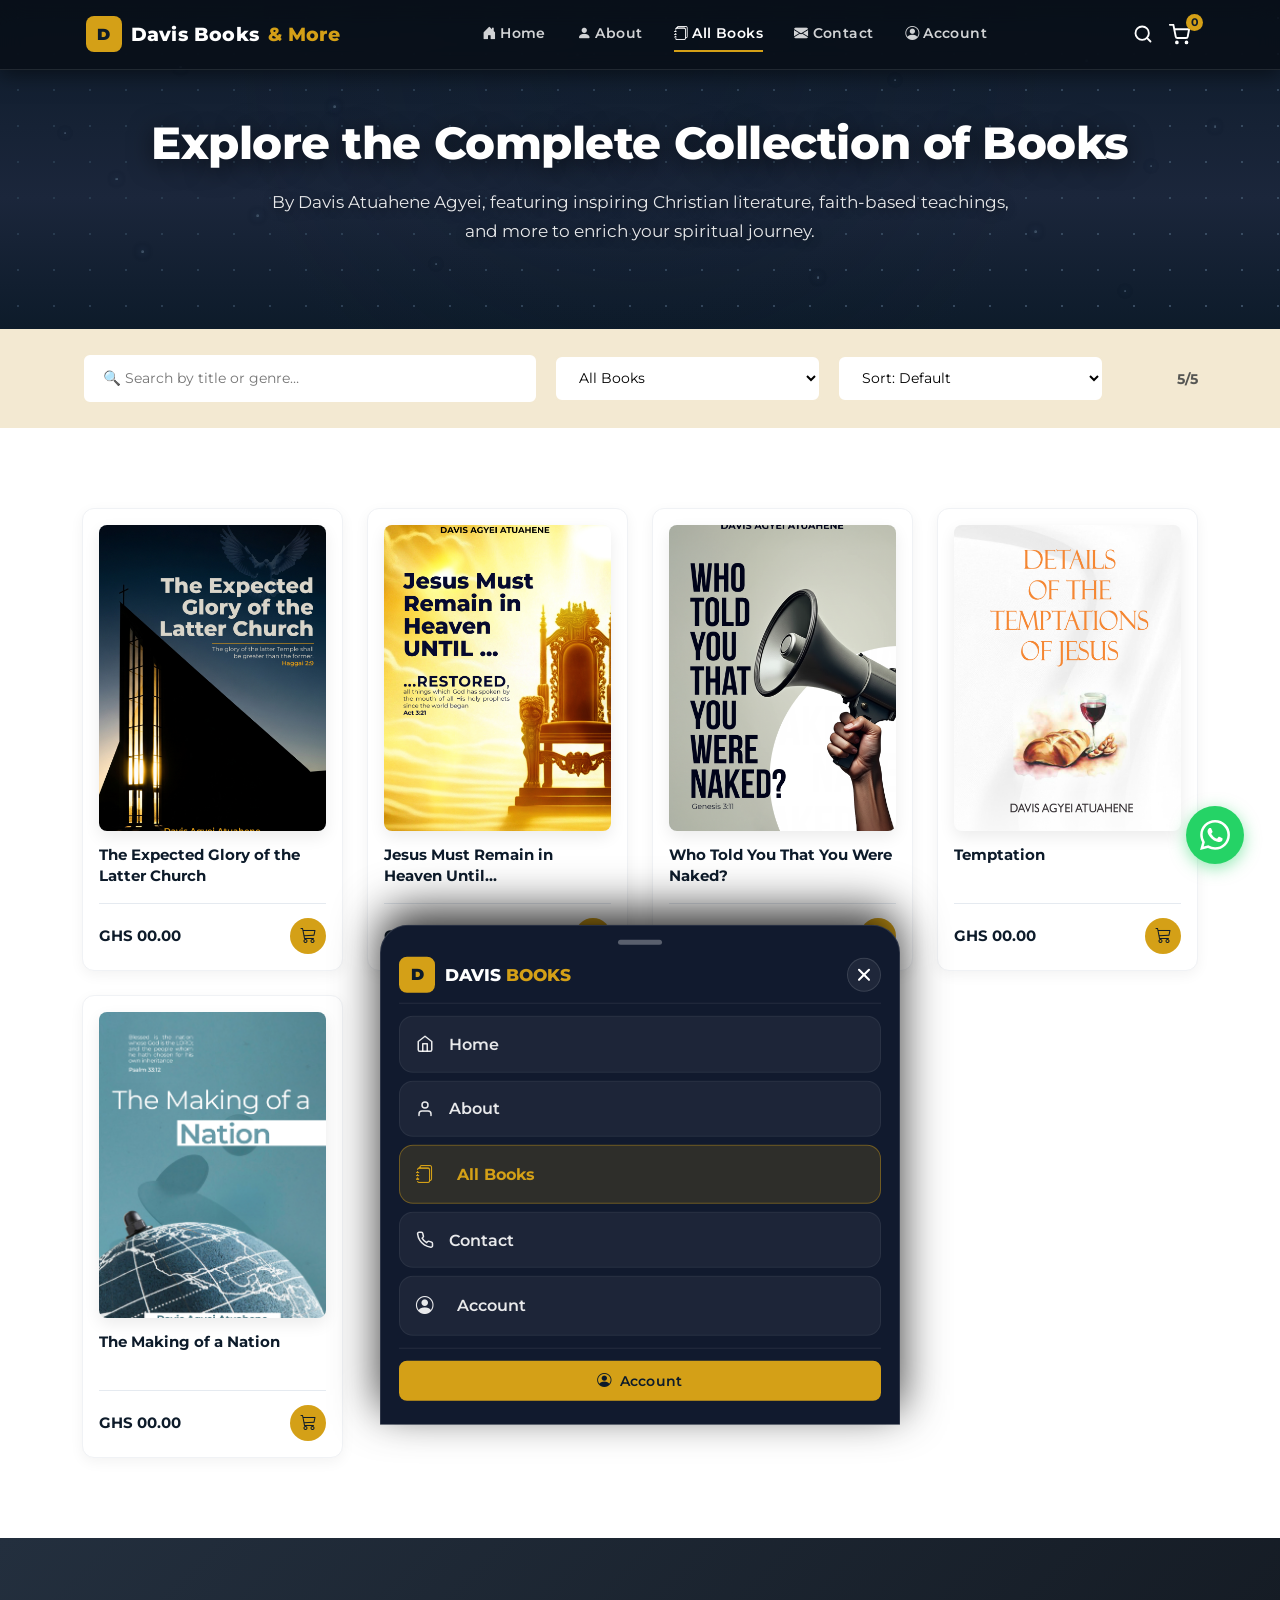
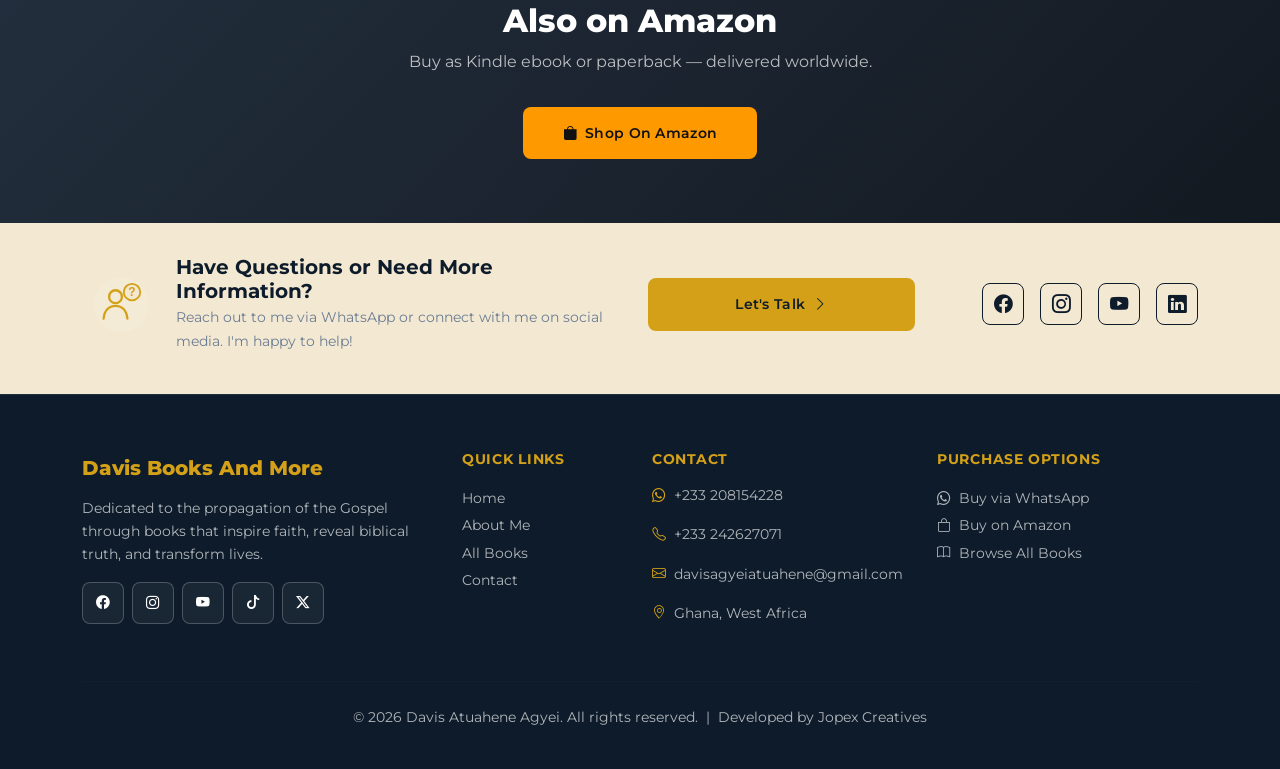
<file: all-books.html>
<!DOCTYPE html>
<html lang="en">
<head>
  <meta charset="UTF-8"/>
  <meta name="viewport" content="width=device-width, initial-scale=1.0"/>
  <meta name="description" content="Browse all books by Davis Atuahene Agyei — Buy via WhatsApp, Amazon or MoMo."/>
  <title>All Books | Davis Books And More</title>
  <link rel="stylesheet" href="https://cdn.jsdelivr.net/npm/bootstrap@5.3.2/dist/css/bootstrap.min.css"/>
  <link rel="stylesheet" href="https://cdn.jsdelivr.net/npm/bootstrap-icons@1.11.3/font/bootstrap-icons.min.css"/>
  <link rel="stylesheet" href="css/style.css"/>
</head>
<body>

  <!-- NAVBAR -->
  <nav class="navbar main-nav" id="mainNavbar">
    <div class="container nav-container">
      <a class="nav-brand" href="index.html">
        <div class="nav-logo-icon">D</div>
        Davis Books <span class="accent">& More</span>
      </a>
      <div class="nav-right-fixed">
        <button class="nav-icon-action" aria-label="Search">
          <svg width="20" height="20" viewBox="0 0 24 24" fill="none" stroke="currentColor" stroke-width="2.2" stroke-linecap="round" stroke-linejoin="round">
            <circle cx="11" cy="11" r="8"></circle>
            <line x1="21" y1="21" x2="16.65" y2="16.65"></line>
          </svg>
        </button>
        <button class="nav-icon-action nav-cart-btn" aria-label="Shopping Cart">
          <svg width="21" height="21" viewBox="0 0 24 24" fill="none" stroke="currentColor" stroke-width="2.2" stroke-linecap="round" stroke-linejoin="round">
            <circle cx="9" cy="21" r="1"></circle>
            <circle cx="20" cy="21" r="1"></circle>
            <path d="M1 1h4l2.68 13.39a2 2 0 0 0 2 1.61h9.72a2 2 0 0 0 2-1.61L23 6H6"></path>
          </svg>
          <span class="nav-cart-badge">0</span>
        </button>
        <button class="nav-hamburger d-lg-none" id="navToggler" aria-label="Toggle navigation" aria-expanded="false" aria-controls="mobileDrawer">
          <span></span><span></span><span></span>
        </button>
      </div>
      <ul class="nav-links-desktop d-none d-lg-flex">
        <li><a class="nav-link" href="index.html"><i class="bi bi-house-door-fill me-1" aria-hidden="true"></i>Home</a></li>
        <li><a class="nav-link" href="index.html#about"><i class="bi bi-person-fill me-1" aria-hidden="true"></i>About</a></li>
        <li><a class="nav-link active" href="all-books.html"><i class="bi bi-journals me-1" aria-hidden="true"></i>All Books</a></li>
        <li><a class="nav-link" href="contact.html"><i class="bi bi-envelope-fill me-1" aria-hidden="true"></i>Contact</a></li>
        <li><a class="nav-link" href="account.html"><i class="bi bi-person-circle me-1" aria-hidden="true"></i>Account</a></li>
      </ul>
    </div>
  </nav>
  <!-- Mobile Bottom Sheet Drawer -->
  <div class="mobile-drawer" id="mobileDrawer" aria-hidden="true">
    <div class="mobile-drawer-header">
      <a href="index.html" class="mobile-drawer-brand">
        <div class="nav-logo-icon">D</div>
        <span>DAVIS <span style="color: var(--gold);">BOOKS</span></span>
      </a>
      <button class="mobile-drawer-close" id="drawerCloseBtn" aria-label="Close menu">
        <svg width="20" height="20" viewBox="0 0 24 24" fill="none" stroke="currentColor" stroke-width="2.5" stroke-linecap="round" stroke-linejoin="round">
          <line x1="18" y1="6" x2="6" y2="18"></line>
          <line x1="6" y1="6" x2="18" y2="18"></line>
        </svg>
      </button>
    </div>
    <ul class="mobile-nav-links">
      <li>
        <a class="nav-link" href="index.html">
          <svg width="18" height="18" viewBox="0 0 24 24" fill="none" stroke="currentColor" stroke-width="2" stroke-linecap="round" stroke-linejoin="round"><path d="m3 9 9-7 9 7v11a2 2 0 0 1-2 2H5a2 2 0 0 1-2-2z"></path><polyline points="9 22 9 12 15 12 15 22"></polyline></svg>
          Home
        </a>
      </li>
      <li>
        <a class="nav-link" href="index.html#about">
          <svg width="18" height="18" viewBox="0 0 24 24" fill="none" stroke="currentColor" stroke-width="2" stroke-linecap="round" stroke-linejoin="round"><path d="M20 21v-2a4 4 0 0 0-4-4H8a4 4 0 0 0-4 4v2"></path><circle cx="12" cy="7" r="4"></circle></svg>
          About
        </a>
      </li>
      <li>
        <a class="nav-link active" href="all-books.html">
          <i class="bi bi-journals me-2" style="font-size: 1.1rem; color: var(--gold);" aria-hidden="true"></i>
          All Books
        </a>
      </li>
      <li>
        <a class="nav-link" href="contact.html">
          <svg width="18" height="18" viewBox="0 0 24 24" fill="none" stroke="currentColor" stroke-width="2" stroke-linecap="round" stroke-linejoin="round"><path d="M22 16.92v3a2 2 0 0 1-2.18 2 19.79 19.79 0 0 1-8.63-3.07 19.5 19.5 0 0 1-6-6 19.79 19.79 0 0 1-3.07-8.67A2 2 0 0 1 4.11 2h3a2 2 0 0 1 2 1.72 12.84 12.84 0 0 0 .7 2.81 2 2 0 0 1-.45 2.11L8.09 9.91a16 16 0 0 0 6 6l1.27-1.27a2 2 0 0 1 2.11-.45 12.84 12.84 0 0 0 2.81.7A2 2 0 0 1 22 16.92z"></path></svg>
          Contact
        </a>
      </li>
      <li>
        <a class="nav-link" href="account.html">
          <i class="bi bi-person-circle me-2" style="font-size: 1.1rem;" aria-hidden="true"></i>
          Account
        </a>
      </li>
    </ul>
    <div class="mobile-drawer-footer">
      <a href="account.html" class="btn-nav-account mobile-login-btn"><i class="bi bi-person-circle me-2" aria-hidden="true"></i>Account</a>
    </div>
  </div>
  <div class="mobile-drawer-backdrop" id="mobileDrawerBackdrop"></div>

  <!-- PAGE HERO -->
  <section class="page-hero all-books-page-hero">
    <div class="hero-dots-grid" aria-hidden="true"></div>
    <div class="hero-dots" aria-hidden="true">
      <span class="hero-dot"></span>
      <span class="hero-dot"></span>
      <span class="hero-dot"></span>
      <span class="hero-dot"></span>
      <span class="hero-dot"></span>
      <span class="hero-dot"></span>
      <span class="hero-dot"></span>
      <span class="hero-dot"></span>
      <span class="hero-dot"></span>
      <span class="hero-dot"></span>
      <span class="hero-dot"></span>
      <span class="hero-dot"></span>
      <span class="hero-dot"></span>
      <span class="hero-dot"></span>
      <span class="hero-dot"></span>
    </div>
    <div class="container">
      <h1 class="page-hero-title">Explore the Complete Collection of Books</h1>
      <p class="page-hero-subtitle">By Davis Atuahene Agyei, featuring inspiring Christian literature, faith-based teachings, and more to enrich your spiritual journey.</p>
    </div>
  </section>

  <!-- FILTER BAR -->
  <section class="py-4" style="background:var(--beige);">
    <div class="container">
      <div class="row g-3 align-items-center">
        <div class="col-md-5">
          <input type="text" id="searchInput" class="search-bar" placeholder="🔍 Search by title or genre…" oninput="filterBooks(this.value)"/>
        </div>
        <div class="col-md-3">
          <select class="filter-select w-100" id="categoryFilter" onchange="applyFilters()">
            <option value="">All Books</option>
            <option value="The Expected Glory of the Latter Church">The Expected Glory of the Latter Church</option>
            <option value="Jesus Must Remain in Heaven Until...">Jesus Must Remain in Heaven Until...</option>
            <option value="Who Told You That You Were Naked?">Who Told You That You Were Naked?</option>
            <option value="Temptation">Temptation</option>
            <option value="The Making of a Nation">The Making of a Nation</option>
          </select>
        </div>
        <div class="col-md-3">
          <select class="filter-select w-100" id="sortFilter" onchange="applyFilters()">
            <option value="default">Sort: Default</option>
            <option value="price-low">Price: Low → High</option>
            <option value="price-high">Price: High → Low</option>
            <option value="newest">Newest First</option>
          </select>
        </div>
        <div class="col-md-1 text-end">
          <small class="fw-bold text-muted" id="bookCount"></small>
        </div>
      </div>
    </div>
  </section>

  <!-- BOOKS GRID -->
  <section class="section-pad" style="background: var(--white);">
    <div class="container">
      <div class="row g-4" id="booksGrid">

        <!-- BOOK 1: The Expected Glory -->
        <div class="col-6 col-md-4 col-lg-3 book-item" data-category="Faith & Spirituality" data-price="0" data-year="2024" data-title="the expected glory of the latter church">
          <div class="book-card-alt">
            <div class="book-img-box">
              <img src="images/The Expected Glory of the Latter Church-1.jpg.jpeg" alt="The Expected Glory of the Latter Church" loading="lazy" />
            </div>
            <div class="book-card-details">
              <h3 class="book-card-name">The Expected Glory of the Latter Church</h3>
              <div class="book-card-divider"></div>
              <div class="book-card-bottom">
                <span class="book-card-price">GHS 00.00</span>
                <a href="https://wa.me/233208154228?text=I%20want%20to%20buy%20The%20Expected%20Glory" target="_blank" class="btn-cart-circle" aria-label="Buy on WhatsApp">
                  <i class="bi bi-cart3"></i>
                </a>
              </div>
            </div>
          </div>
        </div>

        <!-- BOOK 2: Jesus Must Remain -->
        <div class="col-6 col-md-4 col-lg-3 book-item" data-category="Faith & Spirituality" data-price="0" data-year="2024" data-title="jesus must remain in heaven until...">
          <div class="book-card-alt">
            <div class="book-img-box">
              <img src="images/Jesus Must Remain in Heaven UNTIL... (1)-1.jpg.jpeg" alt="Jesus Must Remain in Heaven Until..." loading="lazy" />
            </div>
            <div class="book-card-details">
              <h3 class="book-card-name">Jesus Must Remain in Heaven Until...</h3>
              <div class="book-card-divider"></div>
              <div class="book-card-bottom">
                <span class="book-card-price">GHS 00.00</span>
                <a href="https://wa.me/233208154228?text=I%20want%20to%20buy%20Jesus%20Must%20Remain" target="_blank" class="btn-cart-circle" aria-label="Buy on WhatsApp">
                  <i class="bi bi-cart3"></i>
                </a>
              </div>
            </div>
          </div>
        </div>

        <!-- BOOK 3: Who Told You That You Were Naked -->
        <div class="col-6 col-md-4 col-lg-3 book-item" data-category="Faith & Spirituality" data-price="0" data-year="2023" data-title="who told you that you were naked?">
          <div class="book-card-alt">
            <div class="book-img-box">
              <img src="images/WHO TOLD YOU THAT YOU WERE NAKED-1.png" alt="Who Told You That You Were Naked?" loading="lazy" />
            </div>
            <div class="book-card-details">
              <h3 class="book-card-name">Who Told You That You Were Naked?</h3>
              <div class="book-card-divider"></div>
              <div class="book-card-bottom">
                <span class="book-card-price">GHS 00.00</span>
                <a href="https://wa.me/233208154228?text=I%20want%20to%20buy%20Who%20Told%20You" target="_blank" class="btn-cart-circle" aria-label="Buy on WhatsApp">
                  <i class="bi bi-cart3"></i>
                </a>
              </div>
            </div>
          </div>
        </div>

        <!-- BOOK 4: Temptation -->
        <div class="col-6 col-md-4 col-lg-3 book-item" data-category="Faith & Spirituality" data-price="0" data-year="2024" data-title="temptation">
          <div class="book-card-alt">
            <div class="book-img-box">
              <img src="images/Temptation front.jpg.jpeg" alt="Temptation" loading="lazy" />
            </div>
            <div class="book-card-details">
              <h3 class="book-card-name">Temptation</h3>
              <div class="book-card-divider"></div>
              <div class="book-card-bottom">
                <span class="book-card-price">GHS 00.00</span>
                <a href="https://wa.me/233208154228?text=I%20want%20to%20buy%20Temptation" target="_blank" class="btn-cart-circle" aria-label="Buy on WhatsApp">
                  <i class="bi bi-cart3"></i>
                </a>
              </div>
            </div>
          </div>
        </div>

        <!-- BOOK 5: The Making of a Nation -->
        <div class="col-6 col-md-4 col-lg-3 book-item" data-category="Leadership" data-price="0" data-year="2023" data-title="the making of a nation">
          <div class="book-card-alt">
            <div class="book-img-box">
              <img src="images/The Making of a Nation-1.jpg" alt="The Making of a Nation" loading="lazy" />
            </div>
            <div class="book-card-details">
              <h3 class="book-card-name">The Making of a Nation</h3>
              <div class="book-card-divider"></div>
              <div class="book-card-bottom">
                <span class="book-card-price">GHS 00.00</span>
                <a href="https://wa.me/233208154228?text=I%20want%20to%20buy%20The%20Making%20of%20a%20Nation" target="_blank" class="btn-cart-circle" aria-label="Buy on WhatsApp">
                  <i class="bi bi-cart3"></i>
                </a>
              </div>
            </div>
          </div>
        </div>

      </div>

      <!-- No results -->
      <div id="noResults" class="text-center py-5 d-none">
        <i class="bi bi-search fs-1 text-muted"></i>
        <p class="text-muted mt-3">No books found. Try a different keyword or category.</p>
      </div>
    </div>
  </section>

  <!-- AMAZON BANNER -->
  <section class="amazon-section">
    <div class="container text-center">
      <h2 style="color:#fff;font-weight:800;margin-bottom:0.5rem;">Also on Amazon</h2>
      <p style="color:rgba(255,255,255,0.7);margin-bottom:2rem;">Buy as Kindle ebook or paperback — delivered worldwide.</p>
      <a href="https://www.amazon.com/s?k=Mr+Davis+Atuanene+Agye" target="_blank" class="btn-amazon">
        <i class="bi bi-bag-fill me-2"></i>Shop on Amazon
      </a>
    </div>
  </section>

  <!-- CONTACT CTA -->
  <section class="cta-bar">
    <div class="container">
      <div class="row align-items-center g-3">
        <div class="col-md-1 text-center d-none d-md-block">
          <div style="width:55px;height:55px;background:rgba(255,255,255,0.1);border-radius:50%;display:flex;align-items:center;justify-content:center;margin:0 auto;">
            <svg class="cta-question-icon" viewBox="0 0 48 48" aria-hidden="true">
              <circle cx="18" cy="16" r="7" fill="none" stroke="currentColor" stroke-width="2.5"/>
              <path d="M5 40c1-9 6-14 13-14s12 5 13 14" fill="none" stroke="currentColor" stroke-width="2.5" stroke-linecap="round"/>
              <circle cx="36" cy="11" r="9" fill="var(--beige)" stroke="currentColor" stroke-width="2"/>
              <text x="36" y="15.5" text-anchor="middle" fill="currentColor" font-size="13" font-weight="700" font-family="Arial, sans-serif">?</text>
            </svg>
          </div>
        </div>
        <div class="col-md-5">
          <h4><span class="cta-heading-desktop">Have Questions or Need More Information?</span><span class="cta-heading-mobile">Have Questions or Need More Info?</span></h4>
          <p>Reach out to me via WhatsApp or connect with me on social media. I'm happy to help!</p>
        </div>
        <div class="col-md-3">
          <a href="https://wa.me/233208154228?text=Hello%20Davis,%20I%20have%20a%20question." target="_blank" class="btn-gold w-100 text-center">
            Let's Talk <i class="bi bi-chevron-right ms-1"></i>
          </a>
        </div>
        <div class="col-md-3">
          <div class="d-flex gap-3 justify-content-center justify-content-md-end">
            <a href="https://facebook.com" target="_blank" class="footer-social-btn cta-social-btn" aria-label="Facebook"><i class="bi bi-facebook"></i></a>
            <a href="https://instagram.com" target="_blank" class="footer-social-btn cta-social-btn" aria-label="Instagram"><i class="bi bi-instagram"></i></a>
            <a href="https://www.youtube.com/@MrDavisAgye" target="_blank" class="footer-social-btn cta-social-btn" aria-label="YouTube"><i class="bi bi-youtube"></i></a>
            <a href="https://linkedin.com" target="_blank" class="footer-social-btn cta-social-btn" aria-label="LinkedIn"><i class="bi bi-linkedin"></i></a>
          </div>
        </div>
      </div>
    </div>
  </section>

  <!-- FOOTER -->
  <footer class="main-footer">
    <div class="container">
      <div class="row g-4">
        <div class="col-lg-4">
          <span class="footer-brand">Davis Books And More</span>
          <p>Dedicated to the propagation of the Gospel through books that inspire faith, reveal biblical truth, and transform lives.</p>
          <div class="d-flex gap-2 mt-3 flex-wrap">
            <a href="https://facebook.com" target="_blank" class="footer-social-btn" aria-label="Facebook"><i class="bi bi-facebook"></i></a>
            <a href="https://instagram.com" target="_blank" class="footer-social-btn" aria-label="Instagram"><i class="bi bi-instagram"></i></a>
            <a href="https://www.youtube.com/@MrDavisAgye" target="_blank" class="footer-social-btn" aria-label="YouTube"><i class="bi bi-youtube"></i></a>
            <a href="https://tiktok.com" target="_blank" class="footer-social-btn" aria-label="TikTok"><i class="bi bi-tiktok"></i></a>
            <a href="https://twitter.com" target="_blank" class="footer-social-btn" aria-label="Twitter"><i class="bi bi-twitter-x"></i></a>
          </div>
        </div>
        <div class="col-sm-6 col-lg-2">
          <h5>Quick Links</h5>
          <ul class="list-unstyled">
            <li><a href="index.html">Home</a></li>
            <li><a href="index.html#about">About Me</a></li>
            <li><a href="all-books.html">All Books</a></li>
            <li><a href="contact.html">Contact</a></li>
          </ul>
        </div>
        <div class="col-sm-6 col-lg-3">
          <h5>Contact</h5>
          <p><i class="bi bi-whatsapp me-2 text-gold"></i><a href="https://wa.me/233208154228">+233 208154228</a></p>
          <p><i class="bi bi-telephone me-2 text-gold"></i><a href="tel:+233242627071">+233 242627071</a></p>
          <p><i class="bi bi-envelope me-2 text-gold"></i><a href="mailto:davisagyeiatuahene@gmail.com">davisagyeiatuahene@gmail.com</a></p>
          <p><i class="bi bi-geo-alt me-2 text-gold"></i>Ghana, West Africa</p>
        </div>
        <div class="col-lg-3">
          <h5>Purchase Options</h5>
          <ul class="list-unstyled">
            <li><a href="https://wa.me/233208154228?text=I%20want%20to%20buy%20a%20book" target="_blank"><i class="bi bi-whatsapp me-2"></i>Buy via WhatsApp</a></li>
            <li><a href="https://www.amazon.com/s?k=Mr+Davis+Atuanene+Agye" target="_blank"><i class="bi bi-bag me-2"></i>Buy on Amazon</a></li>
            <li><a href="all-books.html"><i class="bi bi-book me-2"></i>Browse All Books</a></li>
          </ul>
        </div>
      </div>
      <hr class="footer-divider"/>
      <p class="footer-bottom">
        &copy; <span id="year"></span> Davis Atuahene Agyei. All rights reserved.
        &nbsp;|&nbsp; Developed by Jopex Creatives
      </p>
    </div>
  </footer>

  <!-- BOOK PREVIEW MODAL -->
  <div class="modal fade modal-preview" id="previewModal" tabindex="-1" aria-labelledby="previewTitle" aria-hidden="true">
    <div class="modal-dialog modal-dialog-centered">
      <div class="modal-content">
        <div class="modal-header">
          <h5 class="modal-title" id="previewTitle">Book Preview</h5>
          <button type="button" class="btn-close" data-bs-dismiss="modal"></button>
        </div>
        <div class="preview-iframe-wrap">
          <iframe id="previewIframe" src="" allowfullscreen></iframe>
          <div class="preview-block-overlay">
            <div class="preview-block-msg">
              <h5>Enjoying the preview?</h5>
              <p>You've reached the free preview limit (2 pages).<br/>Purchase the full book to continue reading.</p>
              <a href="https://wa.me/233208154228?text=I%20want%20to%20buy%20this%20book" target="_blank" class="btn-gold me-2" style="font-size:0.82rem;padding:0.55rem 1.2rem;">
                <i class="bi bi-whatsapp me-1"></i>Buy via WhatsApp
              </a>
              <a href="https://www.amazon.com/s?k=Mr+Davis+Atuanene+Agye" target="_blank" class="btn-amazon" style="font-size:0.82rem;padding:0.55rem 1.2rem;">Amazon</a>
            </div>
          </div>
        </div>
      </div>
    </div>
  </div>

  <!-- Floating WhatsApp -->
  <a href="https://wa.me/233208154228?text=Hello%20Davis,%20I%20want%20to%20buy%20a%20book." target="_blank" class="whatsapp-float" aria-label="Chat on WhatsApp">
    <svg viewBox="0 0 24 24" xmlns="http://www.w3.org/2000/svg">
      <path d="M17.472 14.382c-.297-.149-1.758-.867-2.03-.967-.273-.099-.471-.148-.67.15-.197.297-.767.966-.94 1.164-.173.199-.347.223-.644.075-.297-.15-1.255-.463-2.39-1.475-.883-.788-1.48-1.761-1.653-2.059-.173-.297-.018-.458.13-.606.134-.133.298-.347.446-.52.149-.174.198-.298.298-.497.099-.198.05-.371-.025-.52-.075-.149-.669-1.612-.916-2.207-.242-.579-.487-.5-.669-.51-.173-.008-.371-.01-.57-.01-.198 0-.52.074-.792.372-.272.297-1.04 1.016-1.04 2.479 0 1.462 1.065 2.875 1.213 3.074.149.198 2.096 3.2 5.077 4.487.709.306 1.262.489 1.694.625.712.227 1.36.195 1.871.118.571-.085 1.758-.719 2.006-1.413.248-.694.248-1.289.173-1.413-.074-.124-.272-.198-.57-.347m-5.421 7.403h-.004a9.87 9.87 0 01-5.031-1.378l-.361-.214-3.741.982.998-3.648-.235-.374a9.86 9.86 0 01-1.51-5.26c.001-5.45 4.436-9.884 9.888-9.884 2.64 0 5.122 1.03 6.988 2.898a9.825 9.825 0 012.893 6.994c-.003 5.45-4.437 9.884-9.885 9.884m8.413-18.297A11.815 11.815 0 0012.05 0C5.495 0 .16 5.335.157 11.892c0 2.096.547 4.142 1.588 5.945L.057 24l6.305-1.654a11.882 11.882 0 005.683 1.448h.005c6.554 0 11.89-5.335 11.893-11.893a11.821 11.821 0 00-3.48-8.413z"/>
    </svg>
  </a>

  <script src="https://cdn.jsdelivr.net/npm/bootstrap@5.3.2/dist/js/bootstrap.bundle.min.js"></script>
  <script>
    document.getElementById('year').textContent = new Date().getFullYear();

    const rates = {
      GHS: { flag: '🇬🇭', symbol: 'GHS', rate: 1      },
      USD: { flag: '🇺🇸', symbol: '$',   rate: 0.067  },
      GBP: { flag: '🇬🇧', symbol: '£',   rate: 0.053  },
      EUR: { flag: '🇪🇺', symbol: '€',   rate: 0.060  },
      NGN: { flag: '🇳🇬', symbol: '₦',   rate: 106    }
    };
    function changeCurrency(currency) {
      const c = rates[currency];
      document.querySelectorAll('.price-tag').forEach(el => {
        const base = parseFloat(el.getAttribute('data-ghs'));
        el.innerHTML = `${c.flag} ${c.symbol} ${(base * c.rate).toFixed(2)}`;
      });
      localStorage.setItem('currency', currency);
    }
    window.addEventListener('DOMContentLoaded', () => {
      const saved = localStorage.getItem('currency') || 'GHS';
      const sel = document.getElementById('currencySelect');
      if (sel) sel.value = saved;
      changeCurrency(saved);
      updateCount();

      // Check URL param for search
      const params = new URLSearchParams(window.location.search);
      const q = params.get('q');
      if (q) {
        document.getElementById('searchInput').value = q;
        filterBooks(q);
      }

      // Add blurred background to book cards
      document.querySelectorAll('.book-card-img-wrap').forEach(wrap => {
        const img = wrap.querySelector('img');
        if(img) {
          const bg = document.createElement('div');
          bg.style.position = 'absolute';
          bg.style.inset = '-20px';
          bg.style.backgroundImage = `url('${img.src}')`;
          bg.style.backgroundSize = 'cover';
          bg.style.backgroundPosition = 'center';
          bg.style.filter = 'blur(15px)';
          bg.style.opacity = '0.5';
          bg.style.zIndex = '0';
          wrap.insertBefore(bg, img);
          
          wrap.style.display = 'flex';
          wrap.style.alignItems = 'center';
          wrap.style.justifyContent = 'center';
          wrap.style.padding = '1.5rem';
          
          img.style.position = 'relative';
          img.style.zIndex = '1';
          img.style.maxHeight = '100%';
          img.style.width = 'auto';
          img.style.boxShadow = '0 10px 25px rgba(0,0,0,0.3)';
          img.style.borderRadius = '4px';
        }
      });
    });

    function filterBooks(query) {
      document.getElementById('searchInput').value = query || document.getElementById('searchInput').value;
      applyFilters();
    }

    function applyFilters() {
      const query    = (document.getElementById('searchInput').value || '').toLowerCase().trim();
      const category = document.getElementById('categoryFilter').value;
      const sort     = document.getElementById('sortFilter').value;
      let items = Array.from(document.querySelectorAll('.book-item'));
      const words = query.split(/\s+/).filter(w => w);

      items.forEach(item => {
        const title = item.getAttribute('data-title').toLowerCase();
        const cat   = item.getAttribute('data-category');
        const matchQ = words.length === 0 || words.some(w => title.includes(w));
        // since we changed categories to books, we should match by title or let the generic matchC pass if empty
        const titleOrig = item.getAttribute('data-title');
        const matchC = !category || titleOrig.toLowerCase() === category.toLowerCase();
        item.style.display = (matchQ && matchC) ? '' : 'none';
      });

      const grid = document.getElementById('booksGrid');
      const visible = items.filter(i => i.style.display !== 'none');
      if (sort === 'price-low')  visible.sort((a,b) => +a.dataset.price - +b.dataset.price);
      if (sort === 'price-high') visible.sort((a,b) => +b.dataset.price - +a.dataset.price);
      if (sort === 'newest')     visible.sort((a,b) => +b.dataset.year  - +a.dataset.year);
      visible.forEach(item => grid.appendChild(item));

      document.getElementById('noResults').classList.toggle('d-none', visible.length > 0);
      updateCount();
    }

    function updateCount() {
      const vis = document.querySelectorAll('.book-item:not([style*="display: none"]):not([style*="display:none"])');
      const tot = document.querySelectorAll('.book-item');
      const el = document.getElementById('bookCount');
      if (el) el.textContent = vis.length + '/' + tot.length;
    }

    function openPreview(title, driveUrl) {
      document.getElementById('previewTitle').textContent = 'Preview: ' + title;
      document.getElementById('previewIframe').src = driveUrl;
      new bootstrap.Modal(document.getElementById('previewModal')).show();
    }
    document.getElementById('previewModal').addEventListener('hidden.bs.modal', () => {
      document.getElementById('previewIframe').src = '';
    });
  </script>
  <script>
    (function() {
      const toggler = document.getElementById('navToggler');
      const drawer = document.getElementById('mobileDrawer');
      const backdrop = document.getElementById('mobileDrawerBackdrop');
      const closeBtn = document.getElementById('drawerCloseBtn');
      if (!toggler || !drawer) return;

      function openMenu() {
        drawer.classList.add('open');
        if (backdrop) backdrop.classList.add('open');
        toggler.setAttribute('aria-expanded', 'true');
        document.body.style.overflow = 'hidden';
      }

      function closeMenu() {
        drawer.classList.remove('open');
        if (backdrop) backdrop.classList.remove('open');
        toggler.setAttribute('aria-expanded', 'false');
        document.body.style.overflow = '';
      }

      toggler.addEventListener('click', function(e) {
        e.stopPropagation();
        if (drawer.classList.contains('open')) {
          closeMenu();
        } else {
          openMenu();
        }
      });

      if (closeBtn) closeBtn.addEventListener('click', closeMenu);
      if (backdrop) backdrop.addEventListener('click', closeMenu);

      drawer.querySelectorAll('.nav-link, a').forEach(function(link) {
        link.addEventListener('click', closeMenu);
      });

      // Any tap on screen outside the drawer closes the menu
      document.addEventListener('click', function(e) {
        if (!drawer.classList.contains('open')) return;
        if (!drawer.contains(e.target) && !toggler.contains(e.target)) {
          closeMenu();
        }
      });
      document.addEventListener('touchstart', function(e) {
        if (!drawer.classList.contains('open')) return;
        if (!drawer.contains(e.target) && !toggler.contains(e.target)) {
          closeMenu();
        }
      }, { passive: true });
    })();
  </script>
</body>
</html>
</file>
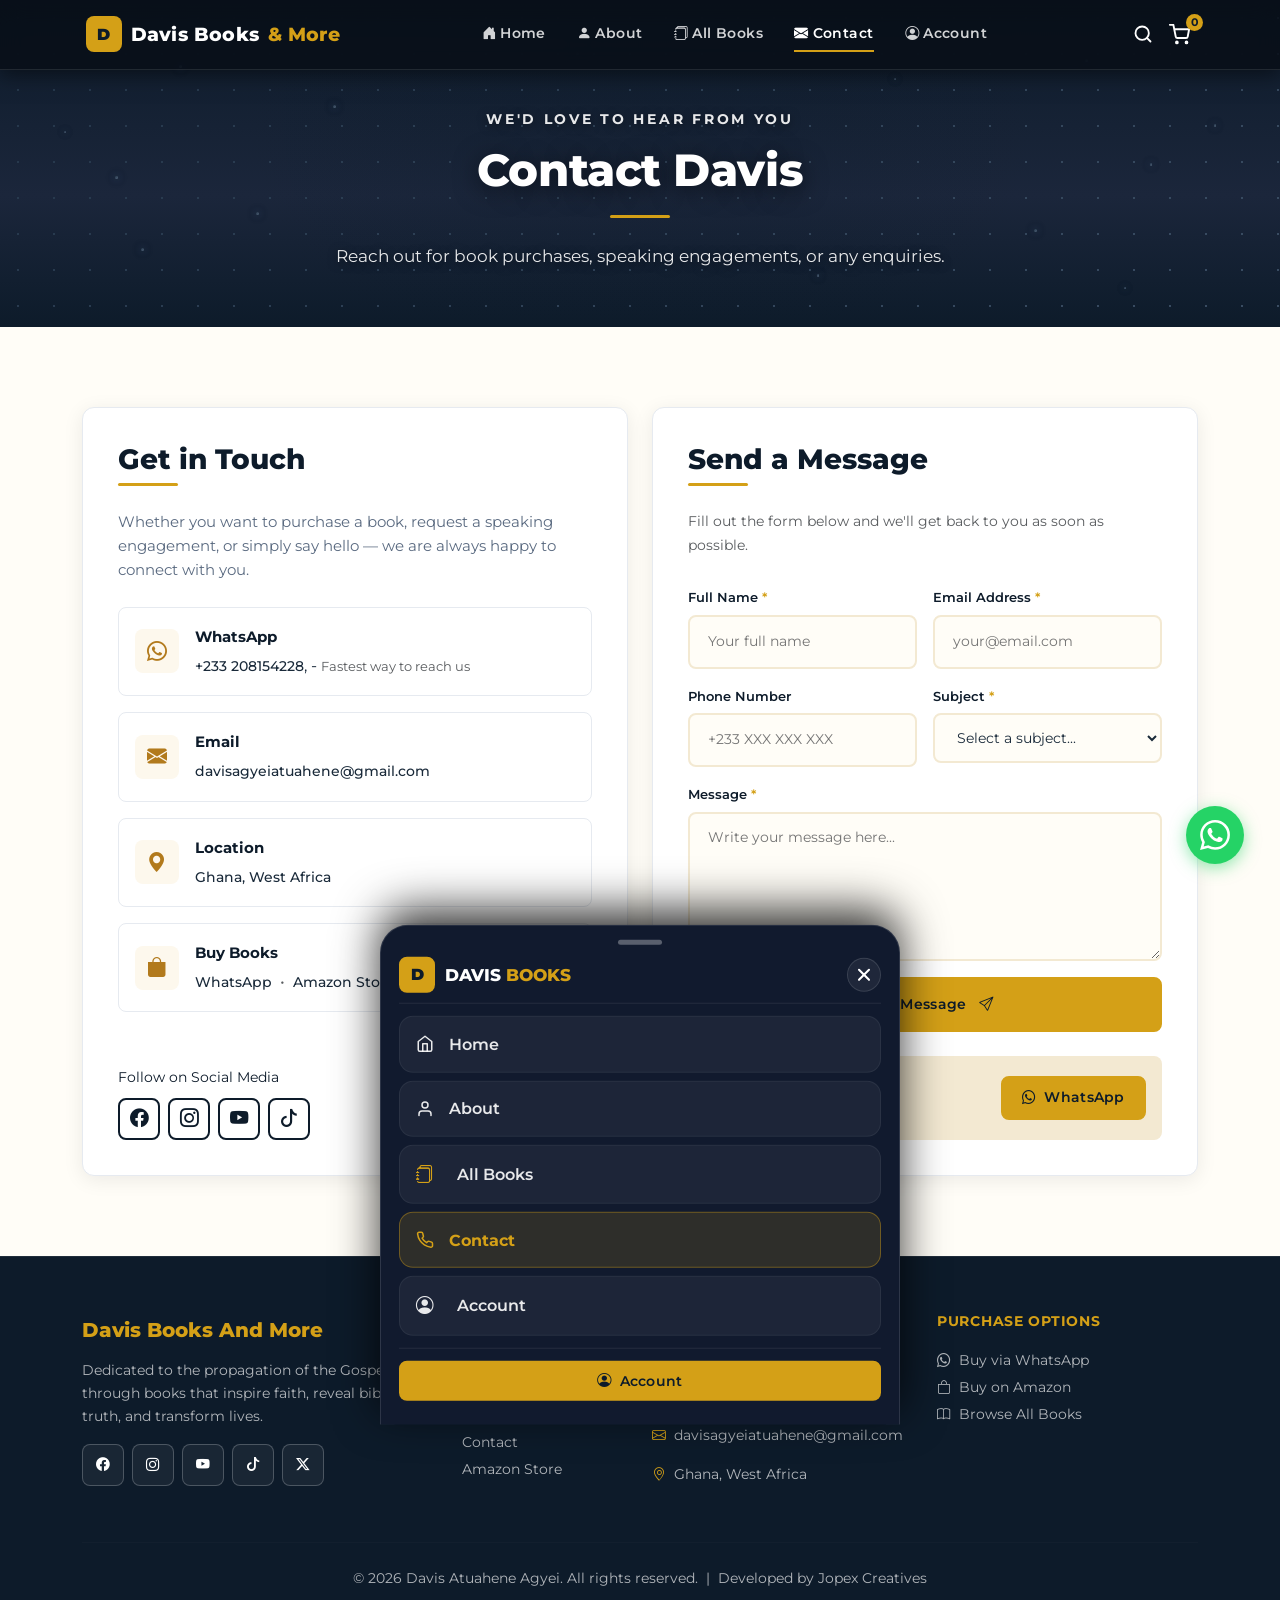
<file: contact.html>
<!DOCTYPE html>
<html lang="en">
<head>
  <meta charset="UTF-8"/>
  <meta name="viewport" content="width=device-width, initial-scale=1.0"/>
  <meta name="description" content="Contact Davis Atuahene Agyei – author and speaker. Reach out via WhatsApp, email, or this contact form." />
  <title>Contact | Davis Atuahene Agyei</title>

  <!-- Bootstrap 5 -->
  <link rel="stylesheet" href="https://cdn.jsdelivr.net/npm/bootstrap@5.3.2/dist/css/bootstrap.min.css" />
  <!-- Bootstrap Icons -->
  <link rel="stylesheet" href="https://cdn.jsdelivr.net/npm/bootstrap-icons@1.11.3/font/bootstrap-icons.min.css" />
  <!-- Custom CSS -->
  <link rel="stylesheet" href="css/style.css" />
</head>
<body class="contact-page">

  <!-- ======== TOP BAR ======== -->
  <div class="top-bar d-none d-md-block">
    <div class="container d-flex justify-content-between align-items-center">
      <span>📖 Welcome to Davis Books And More</span>
      <div class="d-flex gap-3 align-items-center">
        <a href="tel:+233208154228"><i class="bi bi-telephone me-1"></i>+233 208154228</a>
        <span class="separator">|</span>
        <a href="mailto:davisagyeiatuahene@gmail.com"><i class="bi bi-envelope me-1"></i>davisagyeiatuahene@gmail.com</a>
      </div>
    </div>
  </div>

  <!-- ======== NAVBAR ======== -->
  <nav class="navbar main-nav" id="mainNavbar">
    <div class="container nav-container">
      <a class="nav-brand" href="index.html">
        <div class="nav-logo-icon">D</div>
        Davis Books <span class="accent">& More</span>
      </a>
      <div class="nav-right-fixed">
        <button class="nav-icon-action" aria-label="Search" onclick="window.location='all-books.html'">
          <svg width="20" height="20" viewBox="0 0 24 24" fill="none" stroke="currentColor" stroke-width="2.2" stroke-linecap="round" stroke-linejoin="round">
            <circle cx="11" cy="11" r="8"></circle>
            <line x1="21" y1="21" x2="16.65" y2="16.65"></line>
          </svg>
        </button>
        <button class="nav-icon-action nav-cart-btn" aria-label="Shopping Cart">
          <svg width="21" height="21" viewBox="0 0 24 24" fill="none" stroke="currentColor" stroke-width="2.2" stroke-linecap="round" stroke-linejoin="round">
            <circle cx="9" cy="21" r="1"></circle>
            <circle cx="20" cy="21" r="1"></circle>
            <path d="M1 1h4l2.68 13.39a2 2 0 0 0 2 1.61h9.72a2 2 0 0 0 2-1.61L23 6H6"></path>
          </svg>
          <span class="nav-cart-badge">0</span>
        </button>
        <button class="nav-hamburger d-lg-none" id="navToggler" aria-label="Toggle navigation" aria-expanded="false" aria-controls="mobileDrawer">
          <span></span><span></span><span></span>
        </button>
      </div>
      <ul class="nav-links-desktop d-none d-lg-flex">
        <li><a class="nav-link" href="index.html"><i class="bi bi-house-door-fill me-1" aria-hidden="true"></i>Home</a></li>
        <li><a class="nav-link" href="index.html#about"><i class="bi bi-person-fill me-1" aria-hidden="true"></i>About</a></li>
        <li><a class="nav-link" href="all-books.html"><i class="bi bi-journals me-1" aria-hidden="true"></i>All Books</a></li>
        <li><a class="nav-link active" href="contact.html"><i class="bi bi-envelope-fill me-1" aria-hidden="true"></i>Contact</a></li>
        <li><a class="nav-link" href="account.html"><i class="bi bi-person-circle me-1" aria-hidden="true"></i>Account</a></li>
      </ul>
    </div>
  </nav>
  <!-- Mobile Bottom Sheet Drawer -->
  <div class="mobile-drawer" id="mobileDrawer" aria-hidden="true">
    <div class="mobile-drawer-header">
      <a href="index.html" class="mobile-drawer-brand">
        <div class="nav-logo-icon">D</div>
        <span>DAVIS <span style="color: var(--gold);">BOOKS</span></span>
      </a>
      <button class="mobile-drawer-close" id="drawerCloseBtn" aria-label="Close menu">
        <svg width="20" height="20" viewBox="0 0 24 24" fill="none" stroke="currentColor" stroke-width="2.5" stroke-linecap="round" stroke-linejoin="round">
          <line x1="18" y1="6" x2="6" y2="18"></line>
          <line x1="6" y1="6" x2="18" y2="18"></line>
        </svg>
      </button>
    </div>
    <ul class="mobile-nav-links">
      <li>
        <a class="nav-link" href="index.html">
          <svg width="18" height="18" viewBox="0 0 24 24" fill="none" stroke="currentColor" stroke-width="2" stroke-linecap="round" stroke-linejoin="round"><path d="m3 9 9-7 9 7v11a2 2 0 0 1-2 2H5a2 2 0 0 1-2-2z"></path><polyline points="9 22 9 12 15 12 15 22"></polyline></svg>
          Home
        </a>
      </li>
      <li>
        <a class="nav-link" href="index.html#about">
          <svg width="18" height="18" viewBox="0 0 24 24" fill="none" stroke="currentColor" stroke-width="2" stroke-linecap="round" stroke-linejoin="round"><path d="M20 21v-2a4 4 0 0 0-4-4H8a4 4 0 0 0-4 4v2"></path><circle cx="12" cy="7" r="4"></circle></svg>
          About
        </a>
      </li>
      <li>
        <a class="nav-link" href="all-books.html">
          <i class="bi bi-journals me-2" style="font-size: 1.1rem; color: var(--gold);" aria-hidden="true"></i>
          All Books
        </a>
      </li>
      <li>
        <a class="nav-link active" href="contact.html">
          <svg width="18" height="18" viewBox="0 0 24 24" fill="none" stroke="currentColor" stroke-width="2" stroke-linecap="round" stroke-linejoin="round"><path d="M22 16.92v3a2 2 0 0 1-2.18 2 19.79 19.79 0 0 1-8.63-3.07 19.5 19.5 0 0 1-6-6 19.79 19.79 0 0 1-3.07-8.67A2 2 0 0 1 4.11 2h3a2 2 0 0 1 2 1.72 12.84 12.84 0 0 0 .7 2.81 2 2 0 0 1-.45 2.11L8.09 9.91a16 16 0 0 0 6 6l1.27-1.27a2 2 0 0 1 2.11-.45 12.84 12.84 0 0 0 2.81.7A2 2 0 0 1 22 16.92z"></path></svg>
          Contact
        </a>
      </li>
      <li>
        <a class="nav-link" href="account.html">
          <i class="bi bi-person-circle me-2" style="font-size: 1.1rem;" aria-hidden="true"></i>
          Account
        </a>
      </li>
    </ul>
    <div class="mobile-drawer-footer">
      <a href="account.html" class="btn-nav-account mobile-login-btn"><i class="bi bi-person-circle me-2" aria-hidden="true"></i>Account</a>
    </div>
  </div>
  <div class="mobile-drawer-backdrop" id="mobileDrawerBackdrop"></div>

  <!-- ======== PAGE HERO ======== -->
  <section class="page-hero contact-page-hero">
    <div class="hero-dots-grid" aria-hidden="true"></div>
    <div class="hero-dots" aria-hidden="true">
      <span class="hero-dot"></span>
      <span class="hero-dot"></span>
      <span class="hero-dot"></span>
      <span class="hero-dot"></span>
      <span class="hero-dot"></span>
      <span class="hero-dot"></span>
      <span class="hero-dot"></span>
      <span class="hero-dot"></span>
      <span class="hero-dot"></span>
      <span class="hero-dot"></span>
      <span class="hero-dot"></span>
      <span class="hero-dot"></span>
      <span class="hero-dot"></span>
      <span class="hero-dot"></span>
      <span class="hero-dot"></span>
    </div>
    <div class="container">
      <p style="font-size:0.85rem;font-weight:700;letter-spacing:0.2em;text-transform:uppercase;color:var(--gold);margin-bottom:0.75rem;">We'd love to hear from you</p>
      <h1 class="page-hero-title">Contact Davis</h1>
      <div class="gold-line mt-3 mb-4"></div>
      <p class="page-hero-subtitle">Reach out for book purchases, speaking engagements, or any enquiries.</p>
    </div>
  </section>

  <!-- ======== CONTACT SECTION ======== -->
  <section class="contact-section section-pad">
    <div class="container">
      <div class="row g-4 align-items-stretch">

        <!-- Contact Info (Left Card - Equal Size col-lg-6) -->
        <div class="col-lg-6 d-flex">
          <div class="contact-card w-100 d-flex flex-column" style="border: 1px solid #e6eaf0; border-radius: 12px; padding: 2.2rem; background: #ffffff;">
            <h3 style="color:var(--navy);font-weight:800;margin-bottom:0.4rem;">Get in Touch</h3>
            <div class="gold-line-left" style="margin-bottom:1.5rem;"></div>

            <p style="color:#5a6a80;font-size:0.92rem;margin-bottom:1.5rem;line-height:1.65;">
              Whether you want to purchase a book, request a speaking engagement, or simply say hello — we are always happy to connect with you.
            </p>

            <!-- Individual Contact Cards like About Me section -->
            <div class="d-flex flex-column gap-3 mb-4">
              <div class="d-flex align-items-center gap-3 p-3" style="border: 1px solid #e6eaf0; border-radius: 8px; background: #ffffff;">
                <div style="width: 44px; height: 44px; border-radius: 8px; background: #fdf8ed; display: flex; align-items: center; justify-content: center; flex-shrink: 0; color: #b27a1c;">
                  <i class="bi bi-whatsapp fs-5"></i>
                </div>
                <div>
                  <strong style="color:var(--navy);display:block;font-size:0.95rem;margin-bottom:0.15rem;">WhatsApp</strong>
                  <a href="https://wa.me/233208154228" target="_blank" style="color:var(--text);font-size:0.88rem;font-weight:500;">+233 208154228</a>, - <small class="text-muted" style="font-size:0.82rem;">Fastest way to reach us</small>
                </div>
              </div>

              <div class="d-flex align-items-center gap-3 p-3" style="border: 1px solid #e6eaf0; border-radius: 8px; background: #ffffff;">
                <div style="width: 44px; height: 44px; border-radius: 8px; background: #fdf8ed; display: flex; align-items: center; justify-content: center; flex-shrink: 0; color: #b27a1c;">
                  <i class="bi bi-envelope-fill fs-5"></i>
                </div>
                <div>
                  <strong style="color:var(--navy);display:block;font-size:0.95rem;margin-bottom:0.15rem;">Email</strong>
                  <a href="mailto:davisagyeiatuahene@gmail.com" style="color:var(--text);font-size:0.88rem;font-weight:500;">davisagyeiatuahene@gmail.com</a>
                </div>
              </div>

              <div class="d-flex align-items-center gap-3 p-3" style="border: 1px solid #e6eaf0; border-radius: 8px; background: #ffffff;">
                <div style="width: 44px; height: 44px; border-radius: 8px; background: #fdf8ed; display: flex; align-items: center; justify-content: center; flex-shrink: 0; color: #b27a1c;">
                  <i class="bi bi-geo-alt-fill fs-5"></i>
                </div>
                <div>
                  <strong style="color:var(--navy);display:block;font-size:0.95rem;margin-bottom:0.15rem;">Location</strong>
                  <span style="color:var(--text);font-size:0.88rem;font-weight:500;">Ghana, West Africa</span>
                </div>
              </div>

              <div class="d-flex align-items-center gap-3 p-3" style="border: 1px solid #e6eaf0; border-radius: 8px; background: #ffffff;">
                <div style="width: 44px; height: 44px; border-radius: 8px; background: #fdf8ed; display: flex; align-items: center; justify-content: center; flex-shrink: 0; color: #b27a1c;">
                  <i class="bi bi-bag-fill fs-5"></i>
                </div>
                <div>
                  <strong style="color:var(--navy);display:block;font-size:0.95rem;margin-bottom:0.15rem;">Buy Books</strong>
                  <a href="https://wa.me/233208154228?text=I%20want%20to%20purchase%20a%20book" target="_blank" style="color:var(--text);font-size:0.88rem;font-weight:500;">WhatsApp</a>
                  <span class="text-muted mx-1">•</span>
                  <a href="https://www.amazon.com/s?k=Mr+Davis+Atuanene+Agye" target="_blank" style="color:var(--text);font-size:0.88rem;font-weight:500;">Amazon Store</a>
                </div>
              </div>
            </div>

            <!-- Social icons matching outline style -->
            <div class="mt-auto pt-2">
              <p class="fw-700 mb-2" style="color:var(--navy);font-size:0.88rem;">Follow on Social Media</p>
              <div class="d-flex gap-2 flex-wrap">
                <a href="https://facebook.com" target="_blank" class="btn-outline-navy" style="width:42px;height:42px;padding:0;display:inline-flex;align-items:center;justify-content:center;font-size:1.15rem;" aria-label="Facebook">
                  <i class="bi bi-facebook"></i>
                </a>
                <a href="https://instagram.com" target="_blank" class="btn-outline-navy" style="width:42px;height:42px;padding:0;display:inline-flex;align-items:center;justify-content:center;font-size:1.15rem;" aria-label="Instagram">
                  <i class="bi bi-instagram"></i>
                </a>
                <a href="https://www.youtube.com/@MrDavisAgye" target="_blank" class="btn-outline-navy" style="width:42px;height:42px;padding:0;display:inline-flex;align-items:center;justify-content:center;font-size:1.15rem;" aria-label="YouTube">
                  <i class="bi bi-youtube"></i>
                </a>
                <a href="https://tiktok.com" target="_blank" class="btn-outline-navy" style="width:42px;height:42px;padding:0;display:inline-flex;align-items:center;justify-content:center;font-size:1.15rem;" aria-label="TikTok">
                  <i class="bi bi-tiktok"></i>
                </a>
              </div>
            </div>
          </div>
        </div>

        <!-- Contact Form (Right Card - Equal Size col-lg-6) -->
        <div class="col-lg-6 d-flex">
          <div class="contact-card w-100 d-flex flex-column" style="border: 1px solid #e6eaf0; border-radius: 12px; padding: 2.2rem; background: #ffffff;">
            <h3 style="color:var(--navy);font-weight:800;margin-bottom:0.4rem;">Send a Message</h3>
            <div class="gold-line-left" style="margin-bottom:1.5rem;"></div>
            <p class="text-muted" style="font-size:0.88rem;margin-bottom:1.8rem;">Fill out the form below and we'll get back to you as soon as possible.</p>

            <form action="https://formsubmit.co/davisagyeiatuahene@gmail.com" method="POST" class="d-flex flex-column flex-grow-1">
              <input type="hidden" name="_subject" value="New Message from Website"/>
              <input type="hidden" name="_captcha" value="false"/>
              <input type="hidden" name="_next" value="contact.html?sent=true"/>

              <div class="row g-3">
                <div class="col-sm-6">
                  <label class="form-label" for="contactName">Full Name <span class="text-gold">*</span></label>
                  <input type="text" id="contactName" name="name" class="form-control-custom" placeholder="Your full name" required />
                </div>
                <div class="col-sm-6">
                  <label class="form-label" for="contactEmail">Email Address <span class="text-gold">*</span></label>
                  <input type="email" id="contactEmail" name="email" class="form-control-custom" placeholder="your@email.com" required />
                </div>
                <div class="col-sm-6">
                  <label class="form-label" for="contactPhone">Phone Number</label>
                  <input type="tel" id="contactPhone" name="phone" class="form-control-custom" placeholder="+233 XXX XXX XXX" />
                </div>
                <div class="col-sm-6">
                  <label class="form-label" for="contactSubject">Subject <span class="text-gold">*</span></label>
                  <select id="contactSubject" name="subject" class="form-control-custom filter-select w-100" style="border:2px solid var(--beige);background:var(--ivory);" required>
                    <option value="">Select a subject...</option>
                    <option value="Book Purchase">Book Purchase Enquiry</option>
                    <option value="Speaking Engagement">Speaking Engagement</option>
                    <option value="General Enquiry">General Enquiry</option>
                    <option value="Other">Other</option>
                  </select>
                </div>
                <div class="col-12">
                  <label class="form-label" for="contactMessage">Message <span class="text-gold">*</span></label>
                  <textarea id="contactMessage" name="message" class="form-control-custom" rows="5" placeholder="Write your message here..." required></textarea>
                </div>
                <div class="col-12 mt-3">
                  <button type="submit" class="btn-gold w-100" style="padding:0.85rem;">
                    Send Message <i class="bi bi-send ms-2"></i>
                  </button>
                </div>
              </div>
            </form>

            <!-- Success Banner (shows if ?sent=true) -->
            <div id="successBanner" class="d-none mt-3 p-3" style="background:#d4edda;border-radius:8px;color:#155724;font-size:0.9rem;">
              <i class="bi bi-check-circle-fill me-2"></i>Your message was sent successfully! We'll get back to you soon.
            </div>

            <!-- Quick WhatsApp Alternative -->
            <div class="mt-4 p-3 d-flex align-items-center justify-content-between flex-wrap gap-2" style="background:var(--beige);border-radius:8px;">
              <div>
                <p class="fw-700 mb-0" style="color:var(--navy);font-size:0.88rem;">Prefer to chat directly?</p>
                <small class="text-muted" style="font-size:0.78rem;">Connect with us on WhatsApp</small>
              </div>
              <a href="https://wa.me/233208154228?text=Hello%20Davis,%20I%20found%20your%20website%20and%20would%20like%20to%20get%20in%20touch." target="_blank" class="btn-gold" style="font-size:0.85rem;padding:0.5rem 1.2rem;">
                <i class="bi bi-whatsapp me-1"></i> WhatsApp
              </a>
            </div>
          </div>
        </div>

      </div>
    </div>
  </section>

  <!-- ======== FOOTER ======== -->
  <footer class="main-footer">
    <div class="container">
      <div class="row g-4">
        <div class="col-lg-4">
          <span class="footer-brand">Davis Books And More</span>
          <p>Dedicated to the propagation of the Gospel through books that inspire faith, reveal biblical truth, and transform lives.</p>
          <div class="d-flex gap-2 mt-3 flex-wrap">
            <a href="https://facebook.com" target="_blank" class="footer-social-btn" aria-label="Facebook"><i class="bi bi-facebook"></i></a>
            <a href="https://instagram.com" target="_blank" class="footer-social-btn" aria-label="Instagram"><i class="bi bi-instagram"></i></a>
            <a href="https://www.youtube.com/@MrDavisAgye" target="_blank" class="footer-social-btn" aria-label="YouTube"><i class="bi bi-youtube"></i></a>
            <a href="https://tiktok.com" target="_blank" class="footer-social-btn" aria-label="TikTok"><i class="bi bi-tiktok"></i></a>
            <a href="https://twitter.com" target="_blank" class="footer-social-btn" aria-label="Twitter"><i class="bi bi-twitter-x"></i></a>
          </div>
        </div>
        <div class="col-sm-6 col-lg-2">
          <h5>Quick Links</h5>
          <ul class="list-unstyled">
            <li><a href="index.html">Home</a></li>
            <li><a href="index.html#about">About Me</a></li>
            <li><a href="all-books.html">All Books</a></li>
            <li><a href="contact.html">Contact</a></li>
            <li><a href="https://www.amazon.com/s?k=Mr+Davis+Atuanene+Agye" target="_blank">Amazon Store</a></li>
          </ul>
        </div>
        <div class="col-sm-6 col-lg-3">
          <h5>Contact</h5>
          <p><i class="bi bi-whatsapp me-2 text-gold"></i><a href="https://wa.me/233208154228">+233 208154228</a></p>
          <p><i class="bi bi-telephone me-2 text-gold"></i><a href="tel:+233242627071">+233 242627071</a></p>
          <p><i class="bi bi-envelope me-2 text-gold"></i><a href="mailto:davisagyeiatuahene@gmail.com">davisagyeiatuahene@gmail.com</a></p>
          <p><i class="bi bi-geo-alt me-2 text-gold"></i>Ghana, West Africa</p>
        </div>
        <div class="col-lg-3">
          <h5>Purchase Options</h5>
          <ul class="list-unstyled">
            <li><a href="https://wa.me/233208154228?text=I%20want%20to%20buy%20a%20book" target="_blank"><i class="bi bi-whatsapp me-2"></i>Buy via WhatsApp</a></li>
            <li><a href="https://www.amazon.com/s?k=Mr+Davis+Atuanene+Agye" target="_blank"><i class="bi bi-bag me-2"></i>Buy on Amazon</a></li>
            <li><a href="all-books.html"><i class="bi bi-book me-2"></i>Browse All Books</a></li>
          </ul>
        </div>
      </div>
      <hr class="footer-divider"/>
      <p class="footer-bottom">
        &copy; <span id="year"></span> Davis Atuahene Agyei. All rights reserved.
        &nbsp;|&nbsp; Developed by Jopex Creatives
      </p>
    </div>
  </footer>

  <!-- Floating WhatsApp -->
  <a href="https://wa.me/233XXXXXXXXX?text=Hello%20Davis,%20I%20want%20to%20get%20in%20touch." target="_blank" class="whatsapp-float" aria-label="Chat on WhatsApp">
    <svg viewBox="0 0 24 24" xmlns="http://www.w3.org/2000/svg">
      <path d="M17.472 14.382c-.297-.149-1.758-.867-2.03-.967-.273-.099-.471-.148-.67.15-.197.297-.767.966-.94 1.164-.173.199-.347.223-.644.075-.297-.15-1.255-.463-2.39-1.475-.883-.788-1.48-1.761-1.653-2.059-.173-.297-.018-.458.13-.606.134-.133.298-.347.446-.52.149-.174.198-.298.298-.497.099-.198.05-.371-.025-.52-.075-.149-.669-1.612-.916-2.207-.242-.579-.487-.5-.669-.51-.173-.008-.371-.01-.57-.01-.198 0-.52.074-.792.372-.272.297-1.04 1.016-1.04 2.479 0 1.462 1.065 2.875 1.213 3.074.149.198 2.096 3.2 5.077 4.487.709.306 1.262.489 1.694.625.712.227 1.36.195 1.871.118.571-.085 1.758-.719 2.006-1.413.248-.694.248-1.289.173-1.413-.074-.124-.272-.198-.57-.347m-5.421 7.403h-.004a9.87 9.87 0 01-5.031-1.378l-.361-.214-3.741.982.998-3.648-.235-.374a9.86 9.86 0 01-1.51-5.26c.001-5.45 4.436-9.884 9.888-9.884 2.64 0 5.122 1.03 6.988 2.898a9.825 9.825 0 012.893 6.994c-.003 5.45-4.437 9.884-9.885 9.884m8.413-18.297A11.815 11.815 0 0012.05 0C5.495 0 .16 5.335.157 11.892c0 2.096.547 4.142 1.588 5.945L.057 24l6.305-1.654a11.882 11.882 0 005.683 1.448h.005c6.554 0 11.89-5.335 11.893-11.893a11.821 11.821 0 00-3.48-8.413z"/>
    </svg>
  </a>

  <script src="https://cdn.jsdelivr.net/npm/bootstrap@5.3.2/dist/js/bootstrap.bundle.min.js"></script>

  <script>
    document.getElementById('year').textContent = new Date().getFullYear();

    // Currency switcher
    const rates = {
      GHS: { flag: '🇬🇭', symbol: 'GHS', rate: 1      },
      USD: { flag: '🇺🇸', symbol: '$',   rate: 0.067  },
      GBP: { flag: '🇬🇧', symbol: '£',   rate: 0.053  },
      EUR: { flag: '🇪🇺', symbol: '€',   rate: 0.060  },
      NGN: { flag: '🇳🇬', symbol: '₦',   rate: 106    }
    };
    function changeCurrency(currency) {
      const c = rates[currency];
      document.querySelectorAll('.price-tag').forEach(el => {
        const base = parseFloat(el.getAttribute('data-ghs'));
        el.innerHTML = `${c.flag} ${c.symbol} ${(base * c.rate).toFixed(2)}`;
      });
      localStorage.setItem('currency', currency);
    }
    window.addEventListener('DOMContentLoaded', () => {
      const saved = localStorage.getItem('currency') || 'GHS';
      const sel = document.getElementById('currencySelect');
      if (sel) sel.value = saved;
      changeCurrency(saved);

      // Show success banner if redirected from form
      const params = new URLSearchParams(window.location.search);
      if (params.get('sent') === 'true') {
        document.getElementById('successBanner').classList.remove('d-none');
      }
    });
  </script>
  <script>
    (function() {
      const toggler = document.getElementById('navToggler');
      const drawer = document.getElementById('mobileDrawer');
      const backdrop = document.getElementById('mobileDrawerBackdrop');
      const closeBtn = document.getElementById('drawerCloseBtn');
      if (!toggler || !drawer) return;

      function openMenu() {
        drawer.classList.add('open');
        if (backdrop) backdrop.classList.add('open');
        toggler.setAttribute('aria-expanded', 'true');
        document.body.style.overflow = 'hidden';
      }

      function closeMenu() {
        drawer.classList.remove('open');
        if (backdrop) backdrop.classList.remove('open');
        toggler.setAttribute('aria-expanded', 'false');
        document.body.style.overflow = '';
      }

      toggler.addEventListener('click', function(e) {
        e.stopPropagation();
        if (drawer.classList.contains('open')) {
          closeMenu();
        } else {
          openMenu();
        }
      });

      if (closeBtn) closeBtn.addEventListener('click', closeMenu);
      if (backdrop) backdrop.addEventListener('click', closeMenu);

      drawer.querySelectorAll('.nav-link, a').forEach(function(link) {
        link.addEventListener('click', closeMenu);
      });

      // Any tap on screen outside the drawer closes the menu
      document.addEventListener('click', function(e) {
        if (!drawer.classList.contains('open')) return;
        if (!drawer.contains(e.target) && !toggler.contains(e.target)) {
          closeMenu();
        }
      });
      document.addEventListener('touchstart', function(e) {
        if (!drawer.classList.contains('open')) return;
        if (!drawer.contains(e.target) && !toggler.contains(e.target)) {
          closeMenu();
        }
      }, { passive: true });
    })();
  </script>
</body>
</html>
</file>
<file: css/style.css>
/* ============================================
   DAVIS - AUTHOR WEBSITE
   style.css — v2
   Font: Montserrat only
   Colors: Navy #0D1B2A | Gold #D4A017 | Ivory #FFFDF7
   ============================================ */

@import url('https://fonts.googleapis.com/css2?family=Montserrat:ital,wght@0,300;0,400;0,500;0,600;0,700;0,800;1,400&display=swap');

/* ============ VARIABLES ============ */
:root {
  --navy:      #0d1b2a;
  --navy-dark: #0d1b2a;
  --navy-accent:#1b263b;
  --gold:      #D4A017;
  --gold-dark: #b8880e;
  --ivory:     #FFFDF7;
  --beige:     #F3E9D2;
  --text:      #1a2a3a;
  --text-mute: #6b7c93;
  --white:     #ffffff;
  --card-shadow: 0 4px 20px rgba(0,5,26,0.08);
  --card-hover-shadow: 0 12px 35px rgba(0,5,26,0.18);
}

/* ============ RESET & BASE ============ */
*, *::before, *::after { box-sizing: border-box; margin: 0; padding: 0; }
html { scroll-behavior: smooth; }
body {
  font-family: 'Montserrat', sans-serif;
  background-color: var(--ivory);
  color: var(--text);
  line-height: 1.7;
}
img { max-width: 100%; display: block; }
a { text-decoration: none; }

/* ============ UTILITIES ============ */
.text-gold   { color: var(--gold) !important; }
.text-navy   { color: var(--navy) !important; }
.bg-navy     { background-color: var(--navy) !important; }
.bg-beige    { background-color: var(--beige) !important; }
.section-pad { padding: 5rem 0; }
.section-title {
  font-size: clamp(1.6rem, 3vw, 2.4rem);
  font-weight: 800;
  color: var(--navy);
  margin-bottom: 0.5rem;
}
.gold-line {
  width: 60px; height: 3px;
  background: var(--gold);
  margin: 0 auto 2.5rem;
  border-radius: 2px;
}
.gold-line-left {
  width: 60px; height: 3px;
  background: var(--gold);
  margin: 0 0 2.5rem;
  border-radius: 2px;
}

/* ============ TOP BAR ============ */
.top-bar {
  background: var(--white);
  padding: 0.45rem 0;
  font-size: 0.78rem;
  color: var(--navy);
  border-bottom: 1px solid rgba(0,0,0,0.05);
}
.top-bar a { color: var(--navy); text-decoration: none; font-weight: 600; }
.top-bar a:hover { color: var(--gold); }
.top-bar .separator { margin: 0 0.75rem; opacity: 0.3; color: var(--navy); }
.contact-page .top-bar {
  position: absolute;
  top: 0;
  width: 100%;
}

/* ============ NAVBAR ============ */
.main-nav {
  background-color: rgba(7, 13, 20, 0.75) !important;
  backdrop-filter: blur(12px);
  -webkit-backdrop-filter: blur(12px);
  padding: 0 !important;
  position: fixed !important;
  top: 0 !important;
  left: 0 !important;
  width: 100% !important;
  z-index: 9999 !important;
  box-shadow: 0 4px 20px rgba(0, 0, 0, 0.5);
  border-bottom: 1px solid rgba(255, 255, 255, 0.1);
}
.nav-container {
  display: flex;
  align-items: center;
  justify-content: space-between;
  padding: 0.9rem 1rem;
  flex-wrap: nowrap;
  gap: 0.75rem;
}
.nav-brand {
  color: #ffffff;
  font-size: 1.2rem;
  font-weight: 800;
  letter-spacing: 0.01em;
  display: flex;
  align-items: center;
  gap: 0.55rem;
  white-space: nowrap;
  flex-shrink: 0;
  text-decoration: none;
}
.nav-brand span.accent { color: var(--gold); }
.nav-logo-icon {
  width: 36px; height: 36px;
  background: var(--gold);
  border-radius: 8px;
  display: flex; align-items: center; justify-content: center;
  color: var(--navy-dark);
  font-weight: 900;
  font-size: 1rem;
  flex-shrink: 0;
}

/* Desktop nav links */
.nav-links-desktop {
  list-style: none;
  display: flex;
  align-items: center;
  gap: 0.25rem;
  margin: 0;
  padding: 0;
  order: 2;
  flex: 1;
  justify-content: center;
}
.nav-links-desktop .nav-link {
  color: rgba(255, 255, 255, 0.82);
  font-weight: 600;
  font-size: 0.88rem;
  letter-spacing: 0.03em;
  padding: 0.5rem 0.85rem;
  position: relative;
  transition: color 0.3s;
  text-decoration: none;
  display: block;
}
.nav-links-desktop .nav-link::after {
  content: '';
  position: absolute;
  bottom: 2px; left: 0.85rem; right: 0.85rem;
  height: 2px;
  background: var(--gold);
  transform: scaleX(0);
  transform-origin: left;
  transition: transform 0.3s ease;
}
.nav-links-desktop .nav-link:hover,
.nav-links-desktop .nav-link.active { color: #ffffff; }
.nav-links-desktop .nav-link:hover::after,
.nav-links-desktop .nav-link.active::after { transform: scaleX(1); }

/* Right side fixed icons */
.nav-right-fixed {
  display: flex;
  align-items: center;
  gap: 0.5rem;
  flex-shrink: 0;
  order: 3;
}

/* Hamburger button */
.nav-hamburger {
  background: none;
  border: 1.5px solid rgba(212, 160, 23, 0.45);
  border-radius: 8px;
  padding: 0.35rem 0.5rem;
  cursor: pointer;
  display: flex;
  flex-direction: column;
  justify-content: center;
  align-items: center;
  gap: 5px;
  width: 40px;
  height: 38px;
  transition: border-color 0.25s, background 0.25s;
}
.nav-hamburger span {
  display: block;
  width: 20px;
  height: 2px;
  background: rgba(255, 255, 255, 0.88);
  border-radius: 2px;
  transition: transform 0.3s ease, opacity 0.3s ease, background 0.3s;
}
.nav-hamburger:hover { border-color: var(--gold); background: rgba(212,160,23,0.08); }
.nav-hamburger:focus { outline: none; box-shadow: 0 0 0 3px rgba(212,160,23,0.3); }

/* Hamburger open state â†’ X */
.nav-hamburger[aria-expanded="true"] { border-color: var(--gold); background: rgba(212,160,23,0.1); }
.nav-hamburger[aria-expanded="true"] span:nth-child(1) { transform: translateY(7px) rotate(45deg); }
.nav-hamburger[aria-expanded="true"] span:nth-child(2) { opacity: 0; transform: scaleX(0); }
.nav-hamburger[aria-expanded="true"] span:nth-child(3) { transform: translateY(-7px) rotate(-45deg); }

/* Mobile Bottom Sheet Menu (ComDesk approach) */
.mobile-drawer-backdrop {
  position: fixed !important;
  inset: 0 !important;
  background: rgba(0, 0, 0, 0.65) !important;
  backdrop-filter: blur(6px) !important;
  -webkit-backdrop-filter: blur(6px) !important;
  z-index: 10000 !important;
  opacity: 0 !important;
  visibility: hidden !important;
  pointer-events: none !important;
  transition: opacity 0.3s ease, visibility 0.3s ease !important;
  display: flex !important;
  flex-direction: column !important;
  justify-content: flex-end !important;
  align-items: center !important;
}
.mobile-drawer-backdrop.open {
  opacity: 1 !important;
  visibility: visible !important;
  pointer-events: auto !important;
}

.mobile-drawer {
  position: fixed !important;
  bottom: 0 !important;
  left: 0 !important;
  right: 0 !important;
  top: auto !important;
  margin: 0 auto !important;
  width: 100% !important;
  max-width: 520px !important;
  max-height: 82vh !important;
  max-height: 82dvh !important;
  background: #111a2e !important;
  border-top-left-radius: 28px !important;
  border-top-right-radius: 28px !important;
  border-bottom-left-radius: 0 !important;
  border-bottom-right-radius: 0 !important;
  border: 1px solid rgba(255, 255, 255, 0.12) !important;
  border-bottom: none !important;
  box-shadow: 0 -15px 45px rgba(0, 0, 0, 0.8) !important;
  z-index: 10001 !important;
  transform: translateY(105%) !important;
  transition: transform 0.35s cubic-bezier(0.16, 1, 0.3, 1) !important;
  display: flex !important;
  flex-direction: column !important;
  padding: 0.75rem 1.15rem calc(1.5rem + env(safe-area-inset-bottom, 0px)) !important;
  overflow-y: auto !important;
  -webkit-overflow-scrolling: touch !important;
}
.mobile-drawer.open {
  transform: translateY(0) !important;
}

/* Grab handle pill at top */
.mobile-drawer::before {
  content: "";
  display: block;
  width: 44px;
  height: 5px;
  border-radius: 999px;
  background: rgba(255, 255, 255, 0.3);
  margin: 0.1rem auto 0.75rem;
  flex-shrink: 0;
}

.mobile-drawer-header {
  display: flex;
  align-items: center;
  justify-content: space-between;
  padding-bottom: 0.65rem;
  margin-bottom: 0.75rem;
  border-bottom: 1px solid rgba(255, 255, 255, 0.08);
}
.mobile-drawer-brand {
  display: flex;
  align-items: center;
  gap: 0.6rem;
  text-decoration: none;
  color: #ffffff;
  font-weight: 800;
  font-size: 1.05rem;
}
.mobile-drawer-close {
  background: rgba(255, 255, 255, 0.06);
  border: 1px solid rgba(255, 255, 255, 0.12);
  color: #ffffff;
  width: 34px;
  height: 34px;
  border-radius: 50%;
  display: flex;
  align-items: center;
  justify-content: center;
  cursor: pointer;
  transition: background 0.2s, border-color 0.2s, color 0.2s;
}
.mobile-drawer-close:hover {
  background: rgba(212, 160, 23, 0.15);
  border-color: var(--gold);
  color: var(--gold);
}

.mobile-nav-links {
  list-style: none;
  margin: 0;
  padding: 0;
  display: flex;
  flex-direction: column;
  gap: 0.5rem;
}
.mobile-nav-links .nav-link {
  color: rgba(255, 255, 255, 0.9);
  font-size: 1rem;
  font-weight: 600;
  padding: 0.85rem 1rem;
  border-radius: 14px;
  background: rgba(255, 255, 255, 0.05);
  border: 1px solid rgba(255, 255, 255, 0.06);
  display: flex;
  align-items: center;
  gap: 0.9rem;
  transition: all 0.2s ease;
  text-decoration: none;
}
.mobile-nav-links .nav-link:hover {
  color: #ffffff;
  background: rgba(212, 160, 23, 0.16);
  border-color: rgba(212, 160, 23, 0.35);
  transform: translateY(-1px);
}
.mobile-nav-links .nav-link.active {
  color: var(--gold);
  background: rgba(212, 160, 23, 0.15);
  border-color: rgba(212, 160, 23, 0.4);
  font-weight: 700;
}
.mobile-drawer-footer {
  margin-top: 0.75rem;
  padding-top: 0.75rem;
  border-top: 1px solid rgba(255, 255, 255, 0.08);
  display: flex;
  flex-direction: column;
  gap: 0.5rem;
}
.mobile-login-btn {
  display: flex;
  align-items: center;
  justify-content: center;
  text-align: center;
  padding: 0.75rem 1.25rem;
  font-size: 0.95rem;
  border-radius: 12px;
  width: 100%;
}

/* Nav Actions (Icons) */
.nav-actions-group {
  display: flex;
  align-items: center;
  gap: 20px;
}
.nav-icon-action {
  background: none;
  border: none;
  color: #ffffff;
  cursor: pointer;
  display: flex;
  align-items: center;
  position: relative;
  transition: all 0.3s;
  padding: 4px;
}
.nav-icon-action:hover {
  color: var(--gold);
  transform: translateY(-2px);
}
.nav-cart-btn { position: relative; }
.nav-cart-badge {
  position: absolute;
  top: -6px;
  right: -9px;
  background: var(--gold);
  color: var(--navy-dark);
  font-size: 0.7rem;
  font-weight: 700;
  width: 17px;
  height: 17px;
  border-radius: 50%;
  display: flex;
  align-items: center;
  justify-content: center;
}
.btn-nav-account {
  background-color: var(--gold);
  color: var(--navy-dark) !important;
  padding: 0.5rem 1.3rem;
  border-radius: 8px;
  font-size: 0.9rem;
  font-weight: 600;
  text-transform: capitalize;
  letter-spacing: 0.02em;
  border: none;
  text-decoration: none;
  display: inline-flex;
  align-items: center;
  transition: all 0.3s;
}
.nav-account-icon {
  width: 40px;
  height: 40px;
  justify-content: center;
  padding: 0;
  border-radius: 50%;
  font-size: 1.1rem;
}
.btn-nav-account:hover {
  background-color: #ffffff;
  color: var(--navy-dark) !important;
  box-shadow: 0 4px 15px rgba(229, 169, 60, 0.4);
  transform: translateY(-2px);
}


/* Animated yellow & white gradient text */
.gradient-shimmer {
  background: linear-gradient(90deg, #ffdf00 0%, #ffffff 50%, #d4a017 100%);
  background-size: 200% auto;
  -webkit-background-clip: text;
  -webkit-text-fill-color: transparent;
  animation: shimmerGradient 4s linear infinite;
}

@keyframes shimmerGradient {
  0% { background-position: 0% 50%; }
  50% { background-position: 100% 50%; }
  100% { background-position: 0% 50%; }
}

/* ============ BUTTONS ============ */
.btn-gold {
  background: var(--gold);
  color: var(--navy-dark);
  border: 2px solid var(--gold);
  border-radius: 8px;
  padding: 0.75rem 2rem;
  font-family: 'Montserrat', sans-serif;
  font-weight: 600;
  font-size: 0.9rem;
  letter-spacing: 0.02em;
  text-transform: capitalize;
  transition: all 0.3s ease;
  display: inline-block;
  cursor: pointer;
  text-align: center;
}
.btn-gold:hover {
  background: #b8880e;
  border-color: #b8880e;
  color: var(--navy-dark);
  transform: translateY(-2px);
  box-shadow: 0 8px 24px rgba(212, 160, 23, 0.40);
}
.btn-outline-white {
  background: transparent;
  color: var(--white);
  border: 2px solid var(--white);
  border-radius: 8px;
  padding: 0.75rem 2rem;
  font-family: 'Montserrat', sans-serif;
  font-weight: 600;
  font-size: 0.9rem;
  letter-spacing: 0.02em;
  text-transform: capitalize;
  transition: all 0.3s ease;
  display: inline-block;
  cursor: pointer;
}
.btn-outline-white:hover {
  background: rgba(255, 255, 255, 0.95);
  border-color: #ffffff;
  color: var(--navy-dark);
  transform: translateY(-2px);
  box-shadow: 0 8px 24px rgba(255, 255, 255, 0.25);
}
.hero-author-btn {
  background: rgba(13, 27, 42, 0.8);
  border: 0.1px solid rgba(255, 255, 255, 0.7) !important;
}
.hero-section .hero-author-btn:hover {
  background: rgba(13, 27, 42, 0.95);
  border-color: rgba(255, 255, 255, 0.7);
  color: var(--white);
  box-shadow: 0 8px 24px rgba(13, 27, 42, 0.25);
}
.btn-outline-navy {
  background: transparent;
  color: var(--navy);
  border: 2px solid var(--navy);
  border-radius: 8px;
  padding: 0.65rem 1.5rem;
  font-family: 'Montserrat', sans-serif;
  font-weight: 600;
  font-size: 0.9rem;
  letter-spacing: 0.02em;
  text-transform: capitalize;
  transition: all 0.3s ease;
  display: inline-block;
  cursor: pointer;
  text-align: center;
}
.btn-outline-navy:hover {
  background: var(--navy);
  color: var(--white);
  transform: translateY(-2px);
  box-shadow: 0 8px 24px rgba(13, 27, 42, 0.20);
}

.btn-learn-more {
  background: var(--gold);
  color: var(--navy-dark);
  padding: 0.75rem 2rem;
  font-size: 0.9rem;
  font-weight: 600;
  border-radius: 8px;
  text-transform: capitalize;
  letter-spacing: 0.02em;
  transition: transform 0.3s, background 0.3s;
  display: inline-block;
}
.btn-learn-more:hover {
  transform: translateY(-2px);
  color: var(--navy-dark);
  background: var(--gold-dark);
}

/* ============ HERO / VIDEO SLIDER ============ */
.hero-section {
  position: relative;
  width: 100%;
  min-height: 85vh;
  padding-top: 90px;
  padding-bottom: 110px;
  overflow: hidden;
  display: flex;
  align-items: center;
  background-image: url('../images/hero-bg-new.jpg') !important;
  background-size: cover !important;
  background-position: right top !important;
  background-repeat: no-repeat !important;
}
.hero-overlay {
  position: absolute;
  inset: 0;
  background: linear-gradient(
    90deg,
    rgba(7, 13, 20, 0.96) 0%,
    rgba(7, 13, 20, 0.85) 38%,
    rgba(7, 13, 20, 0.45) 65%,
    rgba(7, 13, 20, 0.10) 100%
  );
  z-index: 1;
}
.hero-text-region {
  position: relative;
  overflow: hidden;
}
.hero-text-content {
  position: relative;
  z-index: 2;
}
.hero-content {
  position: relative;
  z-index: 5;
  text-align: center;
  color: var(--white);
  max-width: 820px;
  padding: 2rem 1.5rem;
}
.hero-tagline {
  font-size: 0.82rem;
  font-weight: 700;
  letter-spacing: 0.25em;
  text-transform: uppercase;
  color: var(--gold);
  margin-bottom: 1rem;
}
.hero-content h1 {
  font-size: clamp(2.2rem, 5.5vw, 4.2rem);
  font-weight: 800;
  color: var(--white);
  line-height: 1.12;
  margin-bottom: 1.2rem;
}
.hero-content p {
  font-size: 1.05rem;
  color: rgba(255,255,255,0.82);
  margin-bottom: 2.2rem;
  max-width: 600px;
  margin-left: auto; margin-right: auto;
}
/* Slider dots */
.hero-dots {
  position: absolute;
  bottom: 28px; left: 50%;
  transform: translateX(-50%);
  display: flex; gap: 8px; z-index: 6;
}
.hero-dot {
  width: 10px; height: 10px;
  border-radius: 50%;
  background: rgba(255,255,255,0.4);
  border: none;
  cursor: pointer;
  transition: background 0.3s, transform 0.3s;
  padding: 0;
}
.hero-dot.active {
  background: var(--gold);
  transform: scale(1.3);
}

/* ============ FLOATING WHATSAPP ============ */
.whatsapp-float {
  position: fixed;
  width: 58px; height: 58px;
  bottom: 36px; right: 36px;
  background: #25d366;
  color: #fff;
  border-radius: 50%;
  display: flex; align-items: center; justify-content: center;
  font-size: 1.7rem;
  z-index: 1000;
  box-shadow: 0 4px 16px rgba(37,211,102,0.5);
  transition: transform 0.3s, box-shadow 0.3s;
  text-decoration: none;
}
.whatsapp-float:hover {
  transform: scale(1.12);
  color: #fff;
  box-shadow: 0 6px 24px rgba(37,211,102,0.65);
}
.whatsapp-float svg { width: 30px; height: 30px; fill: #fff; }

/* ============ ABOUT SECTION (matches design) ============ */
.about-section {
  position: relative;
  z-index: 10;
  margin-top: -4.5rem;
  background: #ffffff;
  padding: 6rem 0 5rem;
  overflow: hidden;
  border-top-left-radius: 60px;
  border-top-right-radius: 60px;
  box-shadow: 0 -12px 35px rgba(0, 0, 0, 0.10);
}
.about-section::before {
  content: '';
  position: absolute;
  top: 1.25rem;
  left: 50%;
  width: 3.5rem;
  height: 0.3rem;
  border-radius: 999px;
  background: #9ba3ad;
  transform: translateX(-50%);
}
.author-photo-frame {
  position: relative;
  display: inline-block;
  width: 100%;
  max-width: 500px;
}
.author-photo {
  width: 100%;
  max-width: 480px;
  border-radius: 0;
  display: block;
  margin: 0 auto;
}

/* Scroll Animation Elements with ease-in-out */
.reveal-fade-right {
  opacity: 0;
  transform: translateX(60px);
  transition: opacity 0.9s cubic-bezier(0.42, 0, 0.58, 1), transform 0.9s cubic-bezier(0.42, 0, 0.58, 1);
  will-change: opacity, transform;
}
.reveal-fade-right.is-visible {
  opacity: 1;
  transform: translateX(0);
}

.reveal-card {
  opacity: 0;
  transform: translateY(35px);
  transition: opacity 0.8s cubic-bezier(0.42, 0, 0.58, 1), transform 0.8s cubic-bezier(0.42, 0, 0.58, 1);
  will-change: opacity, transform;
}
.reveal-card.is-visible {
  opacity: 1;
  transform: translateY(0);
}

/* Staggered delay helpers */
.delay-1 { transition-delay: 0.10s; }
.delay-2 { transition-delay: 0.22s; }
.delay-3 { transition-delay: 0.34s; }
.delay-4 { transition-delay: 0.46s; }
.delay-5 { transition-delay: 0.58s; }
.delay-6 { transition-delay: 0.70s; }
.about-body .label-tag {
  font-size: 0.75rem;
  font-weight: 700;
  letter-spacing: 0.2em;
  text-transform: uppercase;
  color: var(--gold);
  margin-bottom: 0.6rem;
  display: block;
}
.about-body h2 {
  font-size: clamp(1.6rem, 3.5vw, 2.5rem);
  font-weight: 800;
  color: var(--navy);
  margin-bottom: 0.3rem;
  line-height: 1.2;
}
.about-body .role-title {
  font-size: 0.88rem;
  color: var(--text-mute);
  margin-bottom: 1.5rem;
  font-weight: 500;
}
.about-body p { font-size: 0.92rem; color: var(--text); margin-bottom: 1rem; }

/* ============ BOOK CARDS (Modern Style matching Popular Books) ============ */
.book-card-alt {
  background: #ffffff;
  border-radius: 12px;
  padding: 16px;
  border: 1px solid #f0f2f5;
  box-shadow: 0 4px 14px rgba(0, 0, 0, 0.05);
  transition: all 0.3s cubic-bezier(0.25, 0.8, 0.25, 1);
  display: flex;
  flex-direction: column;
  height: 100%;
  text-align: left;
}
.book-card-alt:hover {
  transform: translateY(-6px);
  box-shadow: 0 12px 28px rgba(13, 27, 42, 0.12);
  border-color: #e2e8f0;
}
.book-img-box {
  width: 100%;
  aspect-ratio: 1 / 1.35;
  background-color: #f7f9fa;
  border-radius: 8px;
  overflow: hidden;
  margin-bottom: 14px;
  box-shadow: 0 6px 16px rgba(0, 0, 0, 0.08);
}
.book-img-box img {
  width: 100%;
  height: 100%;
  object-fit: cover;
  display: block;
}
.book-card-details {
  display: flex;
  flex-direction: column;
  flex-grow: 1;
}
.book-card-name {
  font-size: 0.96rem;
  font-weight: 700;
  color: var(--navy);
  margin-bottom: 6px;
  line-height: 1.35;
  min-height: 2.7em;
}
.book-card-divider {
  width: 100%;
  height: 1px;
  background-color: #e5eaf0;
  margin: 10px 0 14px;
}
.book-card-bottom {
  display: flex;
  justify-content: space-between;
  align-items: center;
  margin-top: auto;
}
.book-card-price {
  font-size: 0.95rem;
  font-weight: 700;
  color: var(--navy);
}
.btn-cart-circle {
  width: 36px;
  height: 36px;
  border-radius: 50%;
  background-color: var(--gold);
  border: none;
  display: flex;
  align-items: center;
  justify-content: center;
  cursor: pointer;
  color: var(--navy-dark);
  transition: all 0.3s;
  flex-shrink: 0;
}
.btn-cart-circle:hover {
  background-color: var(--navy);
  color: #ffffff;
  transform: scale(1.08);
}

.book-card {
  background: transparent;
  padding: 0;
  border-radius: 12px;
  height: 100%;
}
.book-card-inner {
  display: contents;
}

/* Edge-to-edge carousel container */
.horizontal-carousel {
  width: 100%;
  overflow: hidden;
  padding-bottom: 2rem;
}
.carousel-track {
  display: flex;
  width: max-content;
  animation: scrollCarousel 35s linear infinite;
}
.carousel-track:hover {
  animation-play-state: paused;
}
.carousel-track > .book-card {
  flex: 0 0 auto;
}
@keyframes scrollCarousel {
  0% { transform: translateX(0); }
  100% { transform: translateX(-50%); }
}

/* ============ FEATURED BOOKS HEADING (like design) ============ */
.featured-books-section { 
  background: var(--ivory); 
  position: relative;
}
.books-swiper-wrap {
  position: relative;
  width: 100%;
}
.books-swiper-wrap::before,
.books-swiper-wrap::after {
  content: '';
  position: absolute;
  top: 0;
  bottom: 0;
  width: 90px;
  z-index: 10;
  pointer-events: none;
}
.books-swiper-wrap::before {
  left: 0;
  background: linear-gradient(to right, var(--ivory) 0%, rgba(255, 253, 247, 0) 100%);
}
.books-swiper-wrap::after {
  right: 0;
  background: linear-gradient(to left, var(--ivory) 0%, rgba(255, 253, 247, 0) 100%);
}

.books-swiper {
  position: relative;
  overflow: hidden;
  padding: 15px 5px 25px !important;
}

.featured-title {
  font-size: clamp(1.8rem, 3.5vw, 2.6rem);
  font-weight: 800;
  color: var(--navy);
  text-align: center;
  margin-bottom: 0.4rem;
}
/* View All link like design */
.view-all-link {
  font-size: 0.9rem;
  font-weight: 700;
  color: var(--navy);
  text-decoration: none;
  border-bottom: 2px solid var(--gold);
  padding-bottom: 2px;
  transition: color 0.3s;
}
.view-all-link:hover { color: var(--gold); }

/* ============ PROMO VIDEO ============ */
.promo-video-section { background: var(--navy); padding: 4.5rem 0; }
.video-responsive {
  position: relative;
  padding-bottom: 56.25%;
  height: 0; overflow: hidden;
  border-radius: 14px;
  box-shadow: 0 8px 35px rgba(0,0,0,0.4);
}
.video-responsive iframe {
  position: absolute;
  top: 0; left: 0;
  width: 100%; height: 100%;
  border: 0;
}

/* ============ BOOK PREVIEW MODAL (Google Drive embed) ============ */
.modal-preview .modal-dialog { max-width: 800px; }
.modal-preview .modal-content { border-radius: 14px; overflow: hidden; border: none; }
.modal-preview .modal-header {
  background: var(--navy);
  color: var(--white);
  padding: 1rem 1.5rem;
  border: none;
}
.modal-preview .modal-title { font-weight: 700; font-size: 1rem; }
.modal-preview .btn-close { filter: invert(1); }
.preview-iframe-wrap {
  position: relative;
  height: 520px;
  overflow: hidden;
}
.preview-iframe-wrap iframe {
  width: 100%; height: 100%;
  border: none;
}
/* Overlay to block scrolling past page 2 */
.preview-block-overlay {
  position: absolute;
  bottom: 0; left: 0; right: 0;
  height: 45%;
  background: linear-gradient(to bottom, rgba(255,255,255,0) 0%, rgba(255,253,247,0.98) 60%);
  display: flex; align-items: flex-end; justify-content: center;
  padding-bottom: 2rem;
  z-index: 5;
}
.preview-block-msg {
  text-align: center;
  padding: 1.5rem 2rem;
  background: var(--white);
  border-radius: 10px;
  box-shadow: 0 4px 20px rgba(0,0,0,0.12);
}
.preview-block-msg h5 { color: var(--navy); font-size: 1rem; margin-bottom: 0.4rem; }
.preview-block-msg p { font-size: 0.82rem; color: var(--text-mute); margin-bottom: 1rem; }

/* ============ NEWSLETTER ============ */
.newsletter-divider {
  border: none;
  border-top: 1.5px solid var(--gold);
  margin: 2.5rem 0;
  opacity: 1;
}
.newsletter-divider:first-child { margin-top: 2rem; }
.newsletter-divider:last-child { margin-bottom: 0.5rem; }
.newsletter-box {
  background: linear-gradient(135deg, var(--navy) 0%, var(--navy-accent) 100%);
  border-radius: 16px;
  padding: 3rem;
  color: var(--white);
}
.newsletter-box h3 { color: var(--white); font-size: 1.75rem; margin-bottom: 0.5rem; }
.newsletter-box p { color: rgba(255,255,255,0.78); margin-bottom: 1.5rem; }
.newsletter-input {
  flex: 1 1 auto;
  min-width: 0;
  padding: 0.8rem 1rem;
  border: none;
  border-radius: 8px;
  font-family: 'Montserrat', sans-serif;
  font-size: 0.88rem;
  outline: none;
}
.newsletter-btn {
  white-space: nowrap;
  flex-shrink: 0;
  display: inline-flex;
  align-items: center;
  justify-content: center;
  padding: 0.8rem 1.25rem;
  font-size: 0.88rem;
}
@media (max-width: 576px) {
  .newsletter-input {
    padding: 0.68rem 0.8rem;
    font-size: 0.8rem;
  }
  .newsletter-btn {
    padding: 0.68rem 0.85rem;
    font-size: 0.8rem;
  }
}

/* ============ SOCIAL ============ */
.social-section { background: var(--beige); padding: 3rem 0; }
.social-card {
  background: var(--white);
  border-radius: 12px;
  padding: 1rem;
  text-align: center;
  box-shadow: var(--card-shadow);
  transition: transform 0.3s, box-shadow 0.3s;
  display: block; text-decoration: none; color: var(--text);
}
.social-card:hover {
  transform: translateY(-6px);
  box-shadow: var(--card-hover-shadow);
  color: var(--navy);
}
.social-icon { font-size: 2.4rem; margin-bottom: 0.6rem; }
.social-card strong { font-size: 0.9rem; display: block; margin-bottom: 0.2rem; }
.social-card p { font-size: 0.78rem; color: var(--text-mute); margin: 0; }

/* ============ AMAZON ============ */
.amazon-section {
  background: linear-gradient(135deg, #232F3E 0%, #131921 100%);
  padding: 4rem 0; text-align: center;
}
.btn-amazon {
  background: #FF9900; color: #111;
  border: none; border-radius: 8px;
  padding: 0.85rem 2.5rem;
  font-family: 'Montserrat', sans-serif;
  font-weight: 600; font-size: 0.9rem;
  letter-spacing: 0.02em; text-transform: capitalize;
  transition: all 0.3s; display: inline-block;
}
.btn-amazon:hover { background: #e68900; color: #111; transform: translateY(-2px); box-shadow: 0 6px 20px rgba(255,153,0,0.4); }

/* ============ CONTACT / CTA BAR (like design bottom) ============ */
.cta-bar {
  background: var(--beige);
  padding: 2rem 0 2.5rem;
}
.cta-bar h4 { color: var(--navy); font-size: 1.25rem; font-weight: 700; margin-bottom: 0.2rem; }
.cta-heading-mobile { display: none; }
.cta-bar p { color: var(--text-mute); font-size: 0.88rem; margin: 0; }
.cta-bar i.text-gold { color: var(--gold) !important; }
.cta-question-icon {
  display: inline-block;
  width: 2.75rem;
  height: 2.75rem;
  color: var(--gold);
  animation: questionIconPulse 1.8s ease-in-out infinite;
}
@keyframes questionIconPulse {
  0%, 100% { transform: scale(1) rotate(0); }
  50% { transform: scale(1.18) rotate(-8deg); }
}
@media (prefers-reduced-motion: reduce) {
  .cta-question-icon { animation: none; }
}
.cta-bar .cta-social-btn {
  color: var(--navy) !important;
  border-color: var(--navy);
  background: transparent;
}

/* ============ FOOTER ============ */
/* ============ FOOTER ============ */
.main-footer {
  background: var(--navy);
  color: var(--white);
  padding: 3.5rem 0 1.5rem;
  border-top: 1px solid rgba(255, 255, 255, 0.08);
}
.main-footer h5 {
  color: var(--gold); font-weight: 700;
  margin-bottom: 1rem; font-size: 0.9rem;
  letter-spacing: 0.05em; text-transform: uppercase;
}
.main-footer p, .main-footer a { font-size: 0.85rem; color: rgba(255,255,255,0.68); }
.main-footer a:hover { color: var(--gold); }
.footer-quick-links-list {
  display: flex;
  flex-direction: column;
  gap: 0;
  margin: 0;
}
.footer-quick-links-list a {
  display: inline-flex;
  align-items: flex-start;
  gap: 0.6rem;
  max-width: 100%;
  overflow-wrap: anywhere;
}
.footer-quick-links-list i {
  color: var(--gold);
  flex: 0 0 1rem;
  line-height: 1.5;
}
.footer-contact a {
  overflow-wrap: break-word;
}
.footer-contact p {
  margin-bottom: 0.2rem;
}
.footer-contact .footer-email-link {
  word-break: normal;
}
.footer-social-btn {
  display: inline-flex;
  align-items: center;
  justify-content: center;
  width: 42px;
  height: 42px;
  border-radius: 8px;
  border: 1px solid rgba(255, 255, 255, 0.22);
  color: #ffffff !important;
  font-size: 1.15rem;
  background: rgba(255, 255, 255, 0.05);
  transition: all 0.3s ease;
  text-decoration: none;
}
.footer-social-btn:hover {
  background: var(--gold);
  border-color: var(--gold);
  color: var(--navy-dark) !important;
  transform: translateY(-2px);
  box-shadow: 0 4px 15px rgba(212, 160, 23, 0.35);
}
.footer-brand { color: var(--gold); font-size: 1.25rem; font-weight: 800; margin-bottom: 0.75rem; display: block; }
.footer-divider { border-color: rgba(255,255,255,0.08); margin: 2.5rem 0 1.5rem; }
.footer-bottom { font-size: 0.78rem; color: rgba(255,255,255,0.4); text-align: center; }

/* ============ ALL BOOKS & CONTACT HERO ============ */
.page-hero {
  position: relative;
  background-color: var(--navy);
  background-image: 
    radial-gradient(circle at 50% 15%, rgba(13, 27, 42, 0.18) 0%, transparent 60%),
    linear-gradient(180deg, var(--navy) 0%, var(--navy-accent) 60%, var(--navy) 100%);
  padding: 6.25rem 1.5rem 3.5rem;
  text-align: center;
  overflow: hidden;
}
.contact-page-hero {
  background-size: auto;
  background-position: center;
}
.all-books-page-hero {
  padding-bottom: 5.75rem;
}
.all-books-page-hero .container {
  transform: translateY(8px);
}
.page-hero .container {
  position: relative;
  z-index: 2;
  max-width: 1100px;
  padding-top: 0.5rem;
}
.page-hero h1,
.page-hero-title {
  color: #ffffff !important;
  font-size: clamp(1.8rem, 3.8vw, 2.8rem);
  font-weight: 800;
  line-height: 1.25;
  margin-bottom: 1rem;
  letter-spacing: -0.01em;
  white-space: nowrap;
  text-shadow: 0 4px 24px rgba(0, 0, 0, 0.6);
}
@media (max-width: 768px) {
  .page-hero h1,
  .page-hero-title {
    white-space: normal;
  }
}
.page-hero p,
.page-hero-subtitle {
  color: rgba(255, 255, 255, 0.9) !important;
  font-size: clamp(0.92rem, 1.6vw, 1.05rem);
  line-height: 1.7;
  max-width: 740px;
  margin: 0 auto;
  font-weight: 400;
  text-shadow: 0 2px 10px rgba(0, 0, 0, 0.5);
}

/* IceLink Global Matrix Dot Grid Background */
.hero-dots-grid {
  position: absolute;
  inset: 0;
  pointer-events: none;
  background: linear-gradient(135deg, #24364a, #3a4d63);
  -webkit-mask-image: radial-gradient(circle, #000 1.5px, transparent 1.5px);
  mask-image: radial-gradient(circle, #000 1.5px, transparent 1.5px);
  -webkit-mask-size: 36px 36px;
  mask-size: 36px 36px;
  -webkit-mask-repeat: repeat;
  mask-repeat: repeat;
  animation: gridBreathe 6s ease-in-out infinite;
  z-index: 1;
}

/* IceLink Global Glowing Accent Breathing Dots (Small dots only) */
.hero-dots {
  position: absolute;
  top: 0;
  left: 0;
  width: 100%;
  height: 100%;
  transform: none;
  overflow: hidden;
  z-index: 1;
  pointer-events: none;
}
.hero-dot {
  position: absolute;
  border-radius: 50%;
  background: linear-gradient(135deg, #24364a, #52647a);
  box-shadow: 0 0 6px rgba(58, 77, 99, 0.8), 0 0 12px rgba(58, 77, 99, 0.4);
  animation: breatheDot 4.5s infinite ease-in-out;
}
.hero-dot:nth-child(1)  { top: 20%; left: 14%; width: 2.5px; height: 2.5px; animation-duration: 4.2s; animation-delay: 0s; }
.hero-dot:nth-child(2)  { top: 32%; left: 26%; width: 3px;   height: 3px;   animation-duration: 5.1s; animation-delay: 1.2s; }
.hero-dot:nth-child(3)  { top: 16%; left: 45%; width: 3px;   height: 3px;   animation-duration: 3.8s; animation-delay: 0.5s; }
.hero-dot:nth-child(4)  { top: 24%; right: 30%; width: 2px;  height: 2px;  animation-duration: 4.8s; animation-delay: 2s; }
.hero-dot:nth-child(5)  { top: 18%; right: 15%; width: 3px;   height: 3px;   animation-duration: 4.0s; animation-delay: 1s; }
.hero-dot:nth-child(6)  { top: 54%; left: 9%;  width: 2.5px; height: 2.5px; animation-duration: 4.6s; animation-delay: 2.4s; }
.hero-dot:nth-child(7)  { top: 65%; left: 20%; width: 3px;   height: 3px;   animation-duration: 5.4s; animation-delay: 0.8s; }
.hero-dot:nth-child(8)  { top: 80%; left: 34%; width: 2px;   height: 2px;   animation-duration: 3.9s; animation-delay: 1.7s; }
.hero-dot:nth-child(9)  { top: 84%; right: 36%; width: 2.5px; height: 2.5px; animation-duration: 4.4s; animation-delay: 2.8s; }
.hero-dot:nth-child(10) { top: 70%; right: 19%; width: 3px;   height: 3px;   animation-duration: 5.0s; animation-delay: 0.3s; }
.hero-dot:nth-child(11) { top: 50%; right: 10%; width: 2.5px; height: 2.5px; animation-duration: 4.1s; animation-delay: 1.9s; }
.hero-dot:nth-child(12) { top: 40%; left: 5%;  width: 2px;   height: 2px;   animation-duration: 5.2s; animation-delay: 3.1s; }
.hero-dot:nth-child(13) { top: 76%; left: 11%; width: 3px;   height: 3px;   animation-duration: 4.7s; animation-delay: 1.4s; }
.hero-dot:nth-child(14) { top: 38%; right: 5%;  width: 2.5px; height: 2.5px; animation-duration: 3.6s; animation-delay: 0.9s; }
.hero-dot:nth-child(15) { top: 88%; right: 12%; width: 2px;   height: 2px;   animation-duration: 4.9s; animation-delay: 2.2s; }

@keyframes gridBreathe {
  0% {
    opacity: 0.55;
  }
  50% {
    opacity: 0.95;
  }
  100% {
    opacity: 0.55;
  }
}

@keyframes breatheDot {
  0% {
    transform: scale(0.7);
    opacity: 0.3;
  }
  50% {
    transform: scale(1.3);
    opacity: 1;
  }
  100% {
    transform: scale(0.7);
    opacity: 0.3;
  }
}
.search-bar {
  border: 2px solid var(--beige); border-radius: 8px;
  padding: 0.7rem 1.2rem;
  font-family: 'Montserrat', sans-serif; font-size: 0.9rem;
  width: 100%; outline: none; transition: border-color 0.3s;
}
.search-bar:focus { border-color: var(--gold); }
.filter-select {
  border: 2px solid var(--beige); border-radius: 8px;
  padding: 0.7rem 1.2rem;
  font-family: 'Montserrat', sans-serif; font-size: 0.9rem;
  outline: none; cursor: pointer;
  transition: border-color 0.3s; background: var(--white);
}
.filter-select:focus { border-color: var(--gold); }

/* ============ BOOK DETAIL PAGE ============ */
.detail-cover { border-radius: 12px; box-shadow: 0 8px 35px rgba(0,0,0,0.2); width: 100%; max-width: 360px; }
.format-badge {
  display: inline-block; padding: 0.28rem 0.75rem;
  background: var(--beige); border-radius: 4px;
  font-size: 0.72rem; font-weight: 700;
  color: var(--navy); text-transform: uppercase;
  letter-spacing: 0.08em; margin-right: 0.4rem;
}
.review-card {
  background: var(--white); border-radius: 10px;
  padding: 1.4rem; box-shadow: var(--card-shadow); margin-bottom: 1.1rem;
}
.review-stars { color: var(--gold); }
.review-author { font-weight: 700; font-size: 0.88rem; }
.review-date { font-size: 0.76rem; color: var(--text-mute); }

/* ============ CONTACT PAGE ============ */
.contact-card {
  background: var(--white); border-radius: 14px;
  padding: 2.5rem; box-shadow: var(--card-shadow);
}
.contact-info-item { display: flex; align-items: flex-start; gap: 1rem; margin-bottom: 1.5rem; }
.contact-info-icon { font-size: 1.4rem; color: var(--gold); margin-top: 0.1rem; flex-shrink: 0; }
.form-control-custom {
  width: 100%; border: 2px solid var(--beige); border-radius: 8px;
  padding: 0.8rem 1.1rem; font-family: 'Montserrat', sans-serif;
  font-size: 0.88rem; color: var(--text); background: var(--ivory);
  outline: none; transition: border-color 0.3s; resize: vertical;
  display: block;
}
.form-control-custom:focus { border-color: var(--gold); background: var(--white); }
.form-label { font-weight: 600; font-size: 0.82rem; color: var(--navy); margin-bottom: 0.4rem; display: block; }

/* ============ RESPONSIVE ============ */

@media (max-width: 768px) {
  .cta-heading-desktop { display: none; }
  .cta-heading-mobile { display: inline; }
  .section-pad { padding: 3rem 0; }
  .about-section { padding-top: 3.5rem; }
  .hero-section {
    min-height: auto;
    background-image: linear-gradient(rgba(13, 27, 42, 0.7), rgba(13, 27, 42, 0.7)), url('../images/hero-bg-new.jpg') !important;
  }
  .hero-section > .container { padding-top: 3.25rem !important; padding-bottom: 3rem !important; }
  .page-hero { padding: 3.5rem 0 2.5rem !important; }
  .page-hero.all-books-page-hero { padding-bottom: 4.75rem !important; }
  .about-author-text { text-align: left !important; }
  .books-swiper-wrap::before,
  .books-swiper-wrap::after { width: 28px !important; }
  .hero-content h1 { font-size: 2rem; }
  .newsletter-box { padding: 2rem 1.5rem; }
  .whatsapp-float { width: 50px; height: 50px; bottom: 20px; right: 18px; }
  .whatsapp-float svg { width: 24px; height: 24px; }
  .book-card-img-wrap { height: 260px; }
  .top-bar .d-none-sm { display: none; }
}
@media (min-width: 769px) {
  .author-photo-frame { width: calc(100% + 24px); }
}
.hero-btn {
  padding: 0.75rem 1.8rem;
  font-size: 0.9rem;
  display: inline-flex;
  align-items: center;
  justify-content: center;
}
.about-author-name {
  white-space: nowrap;
  font-size: clamp(1.2rem, 4.2vw, 2.5rem) !important;
  line-height: 1.2;
}
.about-actions {
  width: 100%;
}
.about-btn {
  flex: 1 1 0;
  display: inline-flex;
  align-items: center;
  justify-content: center;
  text-align: center;
  white-space: nowrap;
  padding: 0.7rem 1rem;
  font-size: 0.88rem;
}
.featured-header-row {
  width: 100%;
}
.featured-title {
  font-size: clamp(1.25rem, 4.2vw, 2rem) !important;
  white-space: nowrap;
}
.featured-view-all-btn {
  white-space: nowrap;
  padding: 0.48rem 1rem !important;
  font-size: 0.82rem !important;
  display: inline-flex;
  align-items: center;
  justify-content: center;
}
@media (max-width: 576px) {
  .newsletter-box { padding: 1.8rem 1.2rem; }
  .nav-container {
    gap: 0.5rem;
    padding: 0.65rem 0.75rem;
  }
  .nav-brand {
    flex: 1 1 auto;
    min-width: 0;
    margin-right: 0;
  }
  .nav-right-fixed {
    flex: 0 0 auto;
    flex-wrap: nowrap;
    gap: 0.35rem;
  }
  .nav-icon-action {
    flex: 0 0 auto;
    padding: 3px;
  }
  .nav-hamburger {
    flex: 0 0 38px;
    width: 38px;
    height: 36px;
    padding: 0.25rem;
  }
  .hero-actions {
    width: 100%;
  }
  .hero-btn {
    padding: 0.65rem 0.9rem;
    font-size: 0.8rem;
    flex: 1 1 0;
    text-align: center;
  }
  .about-btn {
    padding: 0.62rem 0.75rem;
    font-size: 0.8rem;
  }
  .featured-view-all-btn {
    padding: 0.42rem 0.75rem !important;
    font-size: 0.76rem !important;
  }
  .nav-brand {
    font-size: 1.05rem;
    gap: 0.45rem;
    white-space: nowrap;
    overflow: hidden;
    text-overflow: ellipsis;
    margin-right: 0.5rem;
  }
  .nav-logo-icon {
    width: 32px;
    height: 32px;
    font-size: 0.95rem;
  }
  .navbar-toggler {
    padding: 0.25rem 0.5rem;
    font-size: 1rem;
    flex-shrink: 0;
  }
}
@media (max-width: 380px) {
  .hero-btn {
    padding: 0.55rem 0.65rem;
    font-size: 0.74rem;
  }
  .about-btn {
    padding: 0.55rem 0.5rem;
    font-size: 0.74rem;
  }
  .about-author-name {
    font-size: 1.1rem !important;
  }
  .featured-title {
    font-size: 1.1rem !important;
  }
  .featured-view-all-btn {
    padding: 0.38rem 0.6rem !important;
    font-size: 0.72rem !important;
  }
  .nav-brand {
    font-size: 0.95rem;
    gap: 0.35rem;
  }
  .nav-logo-icon {
    width: 28px;
    height: 28px;
    font-size: 0.85rem;
  }
}
</file>
